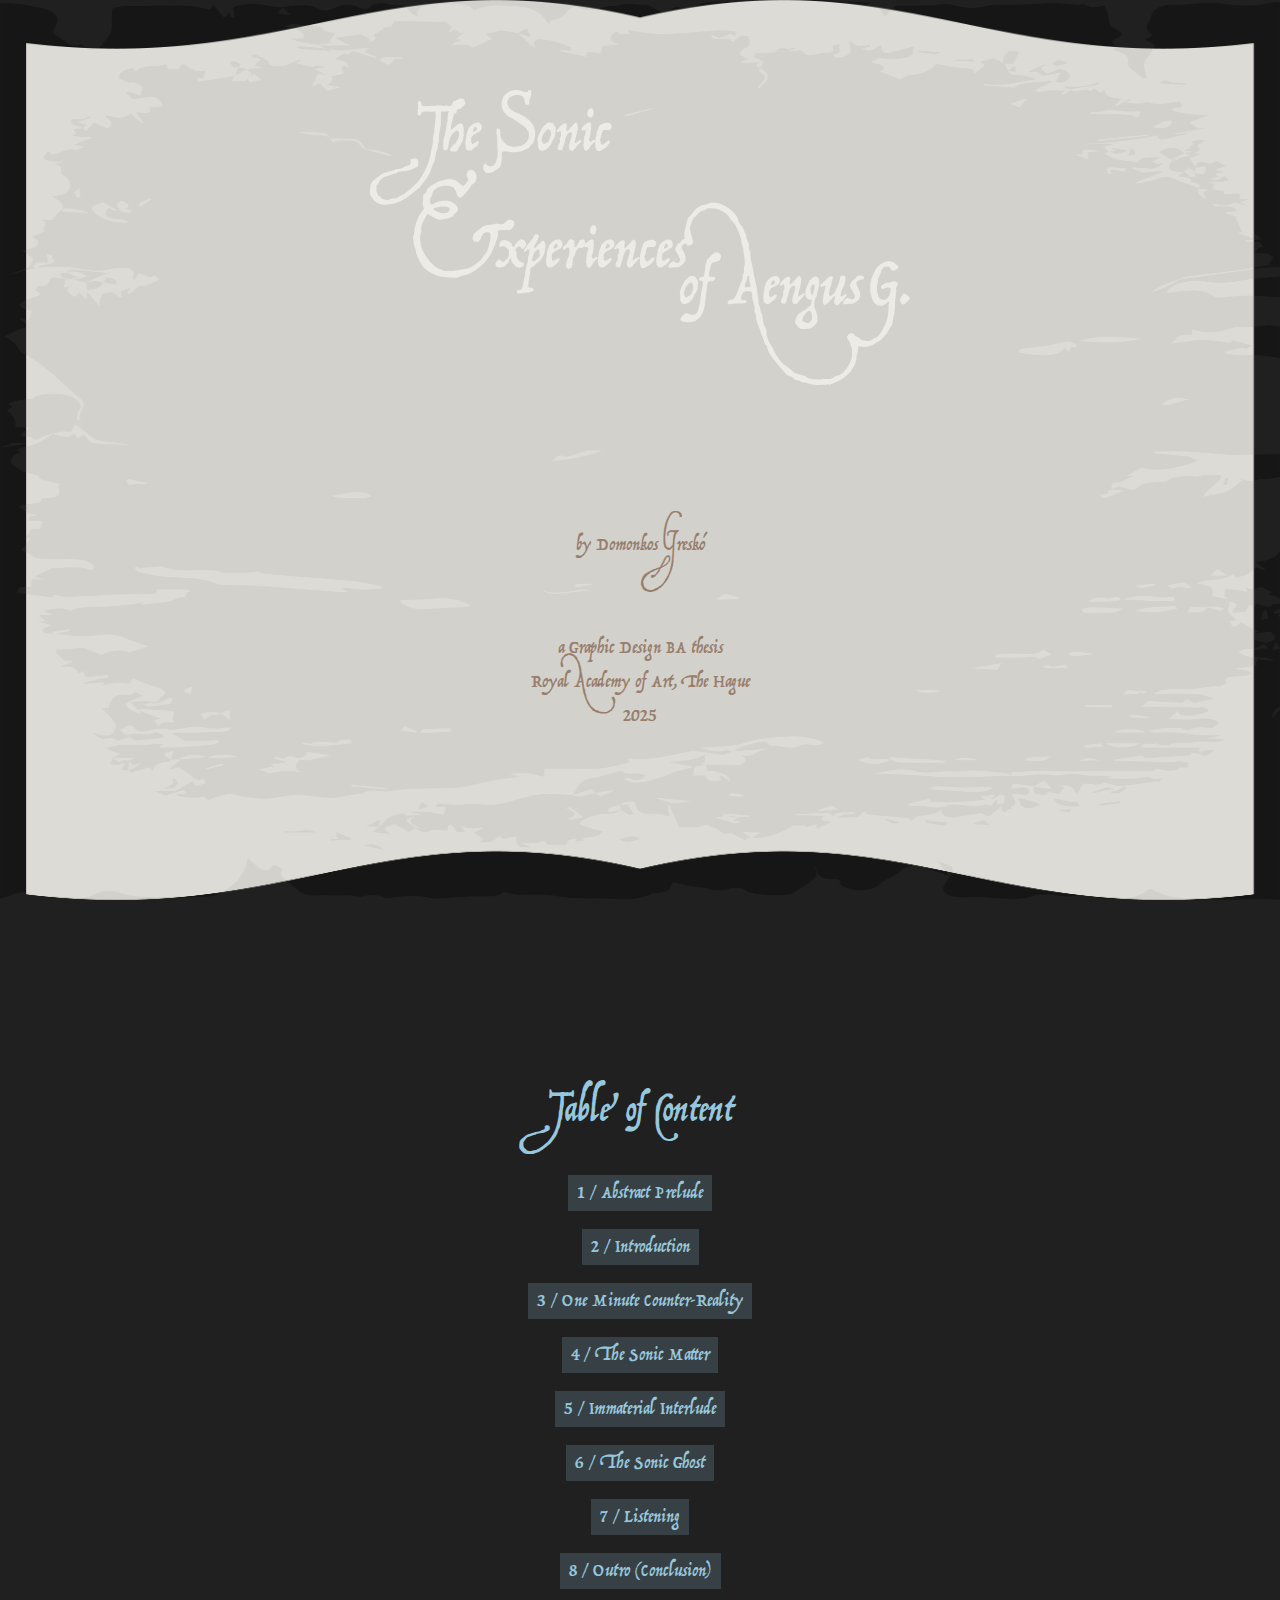
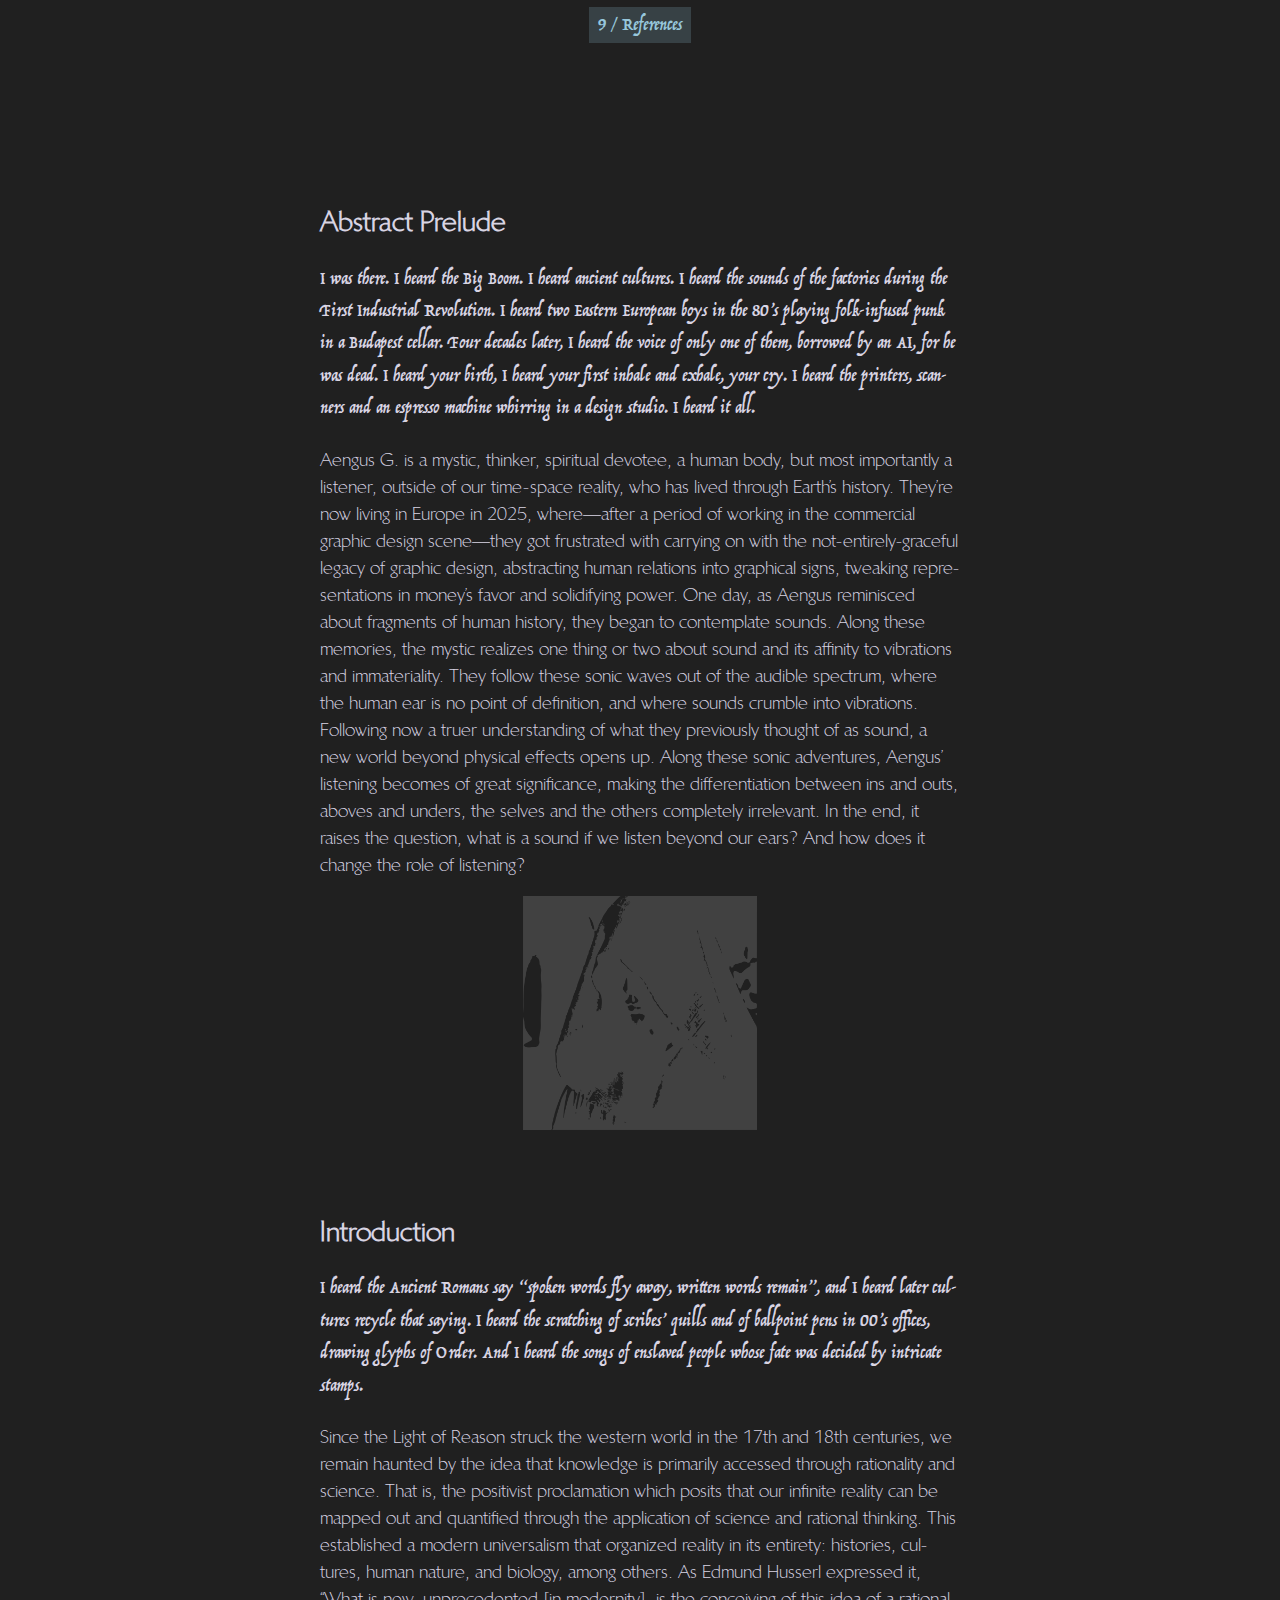
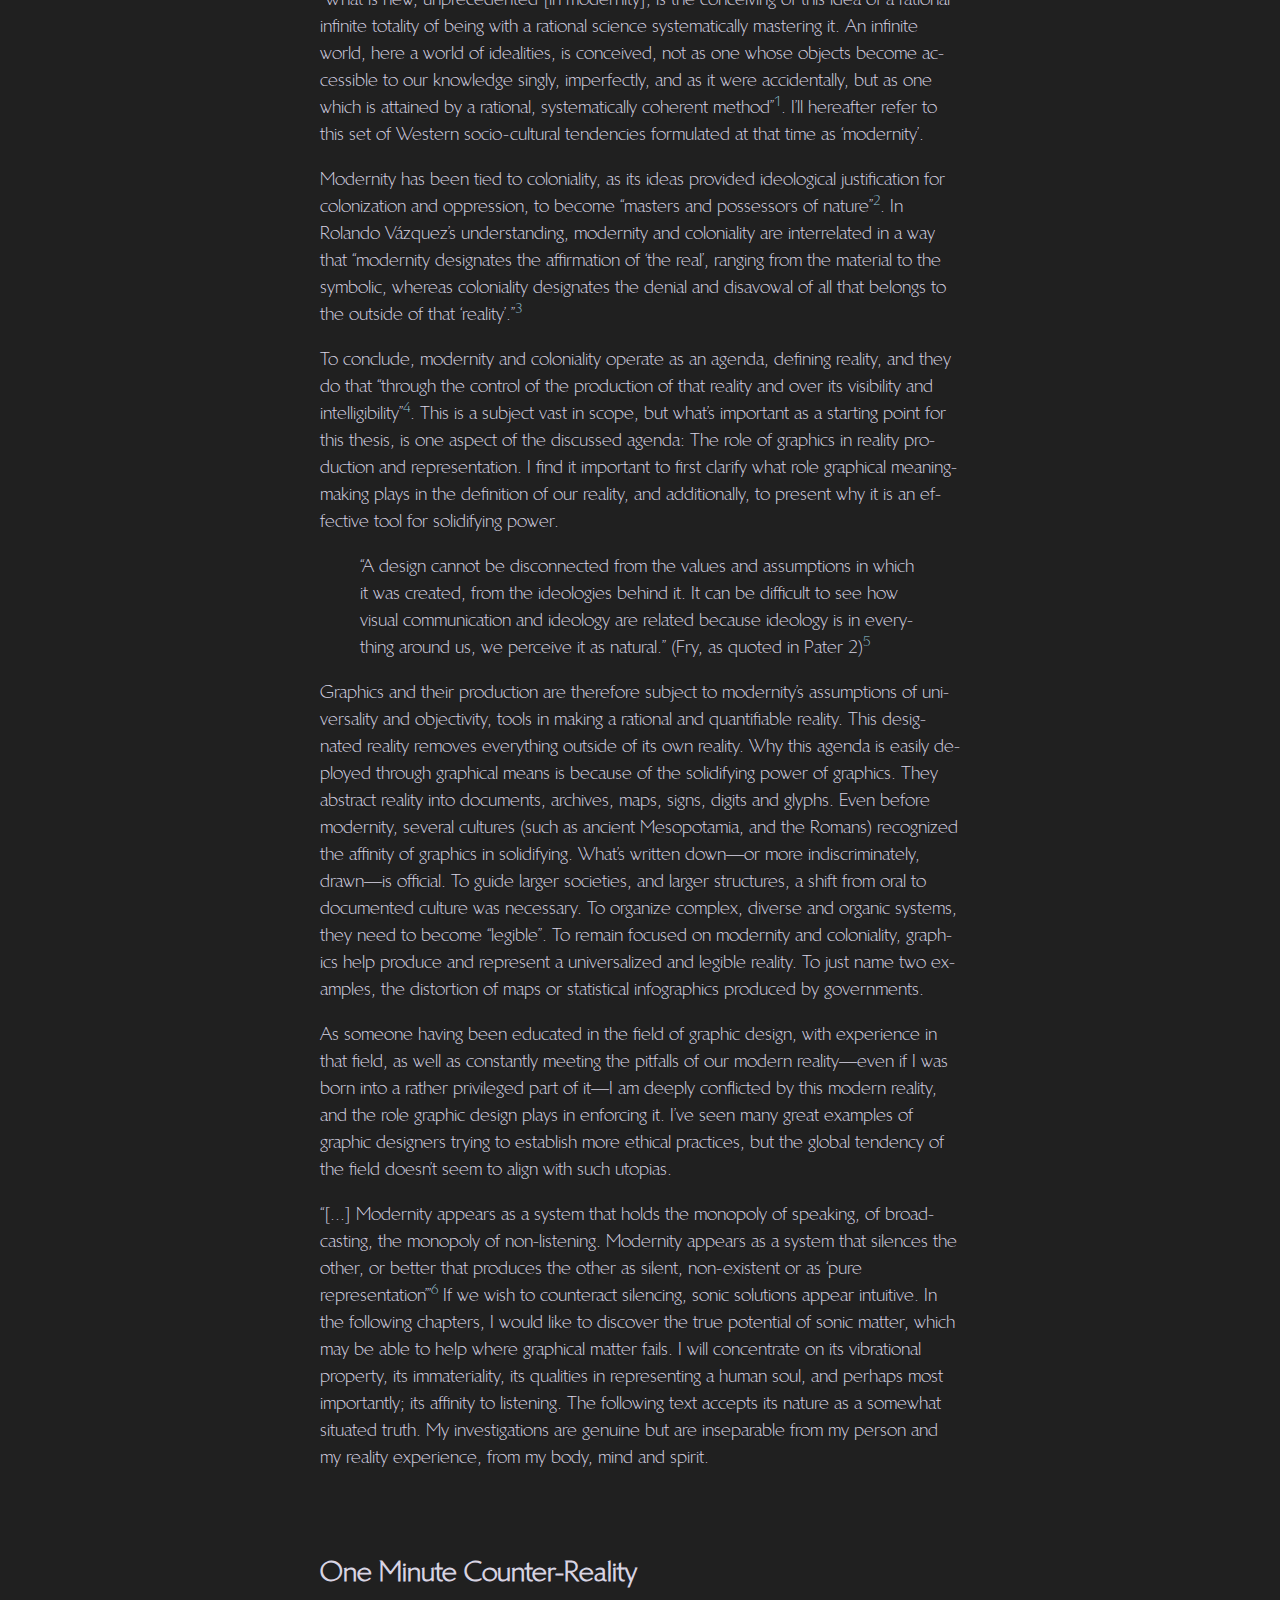
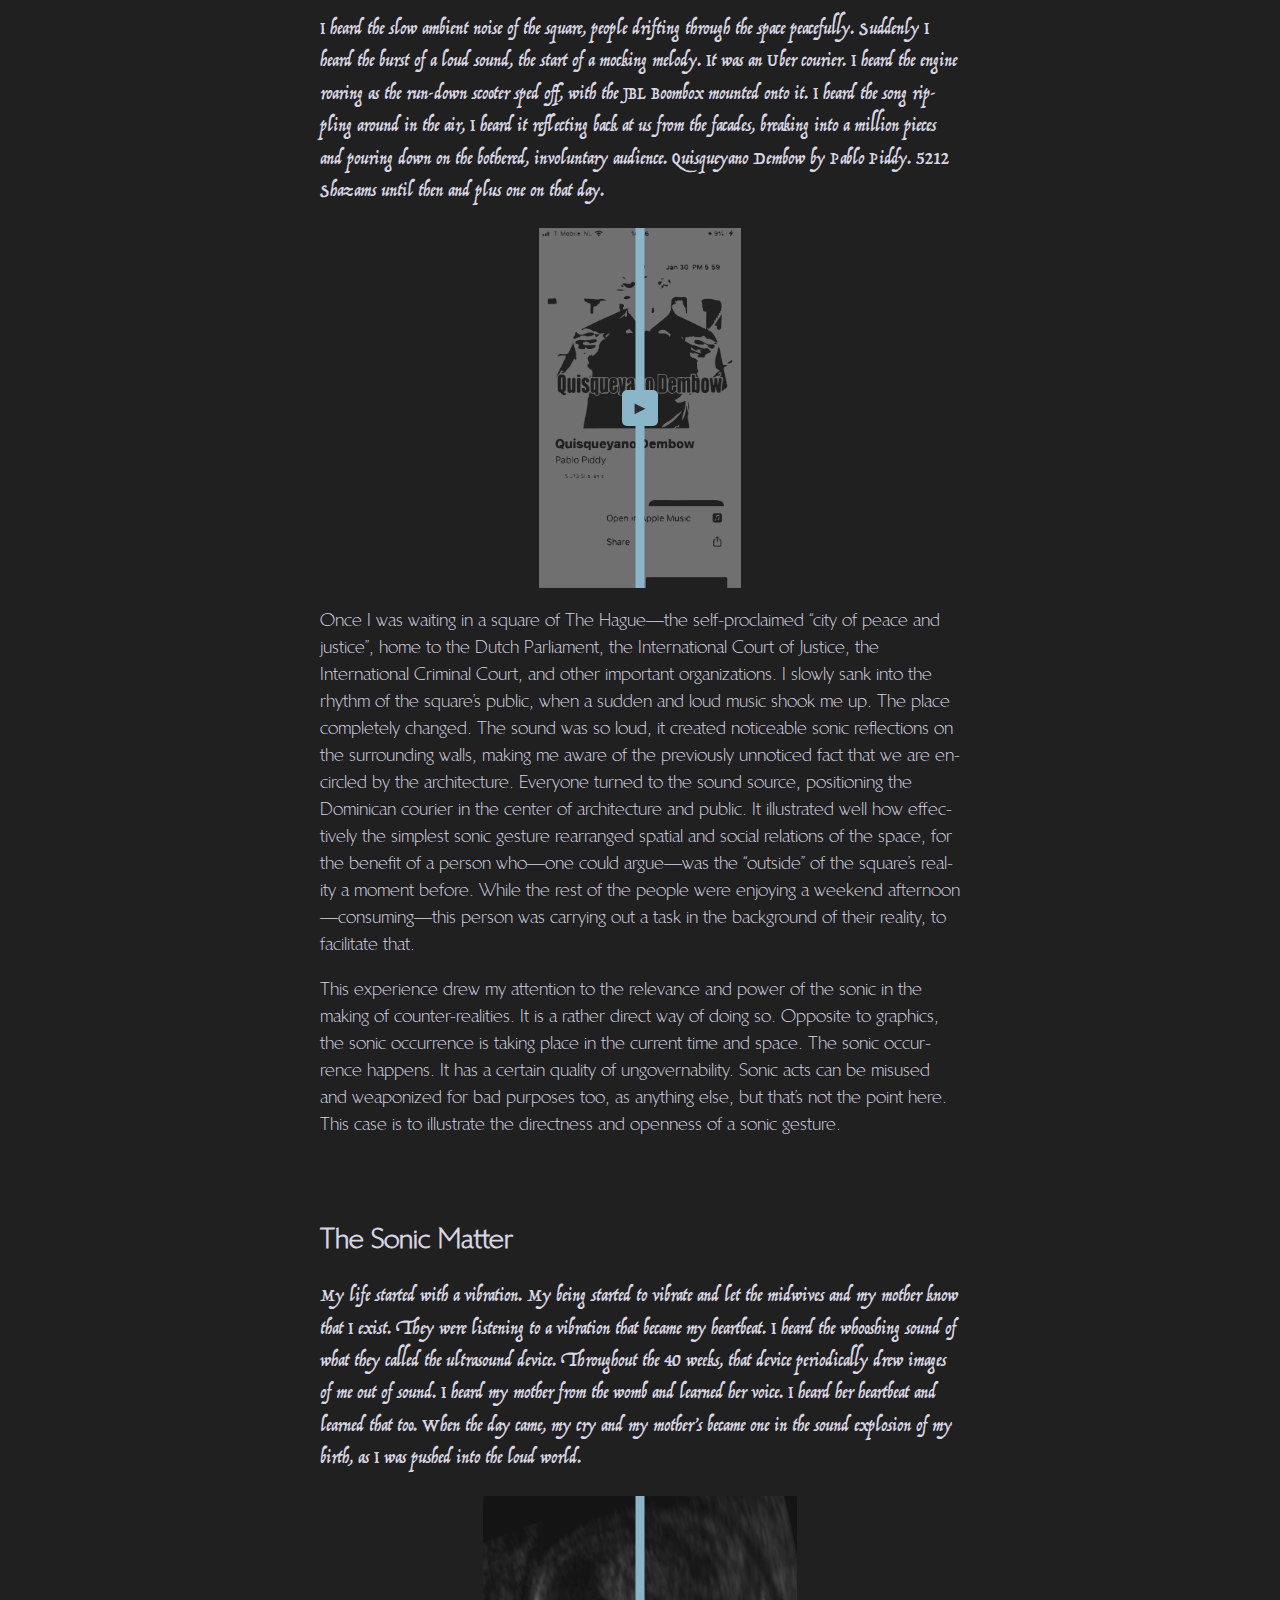
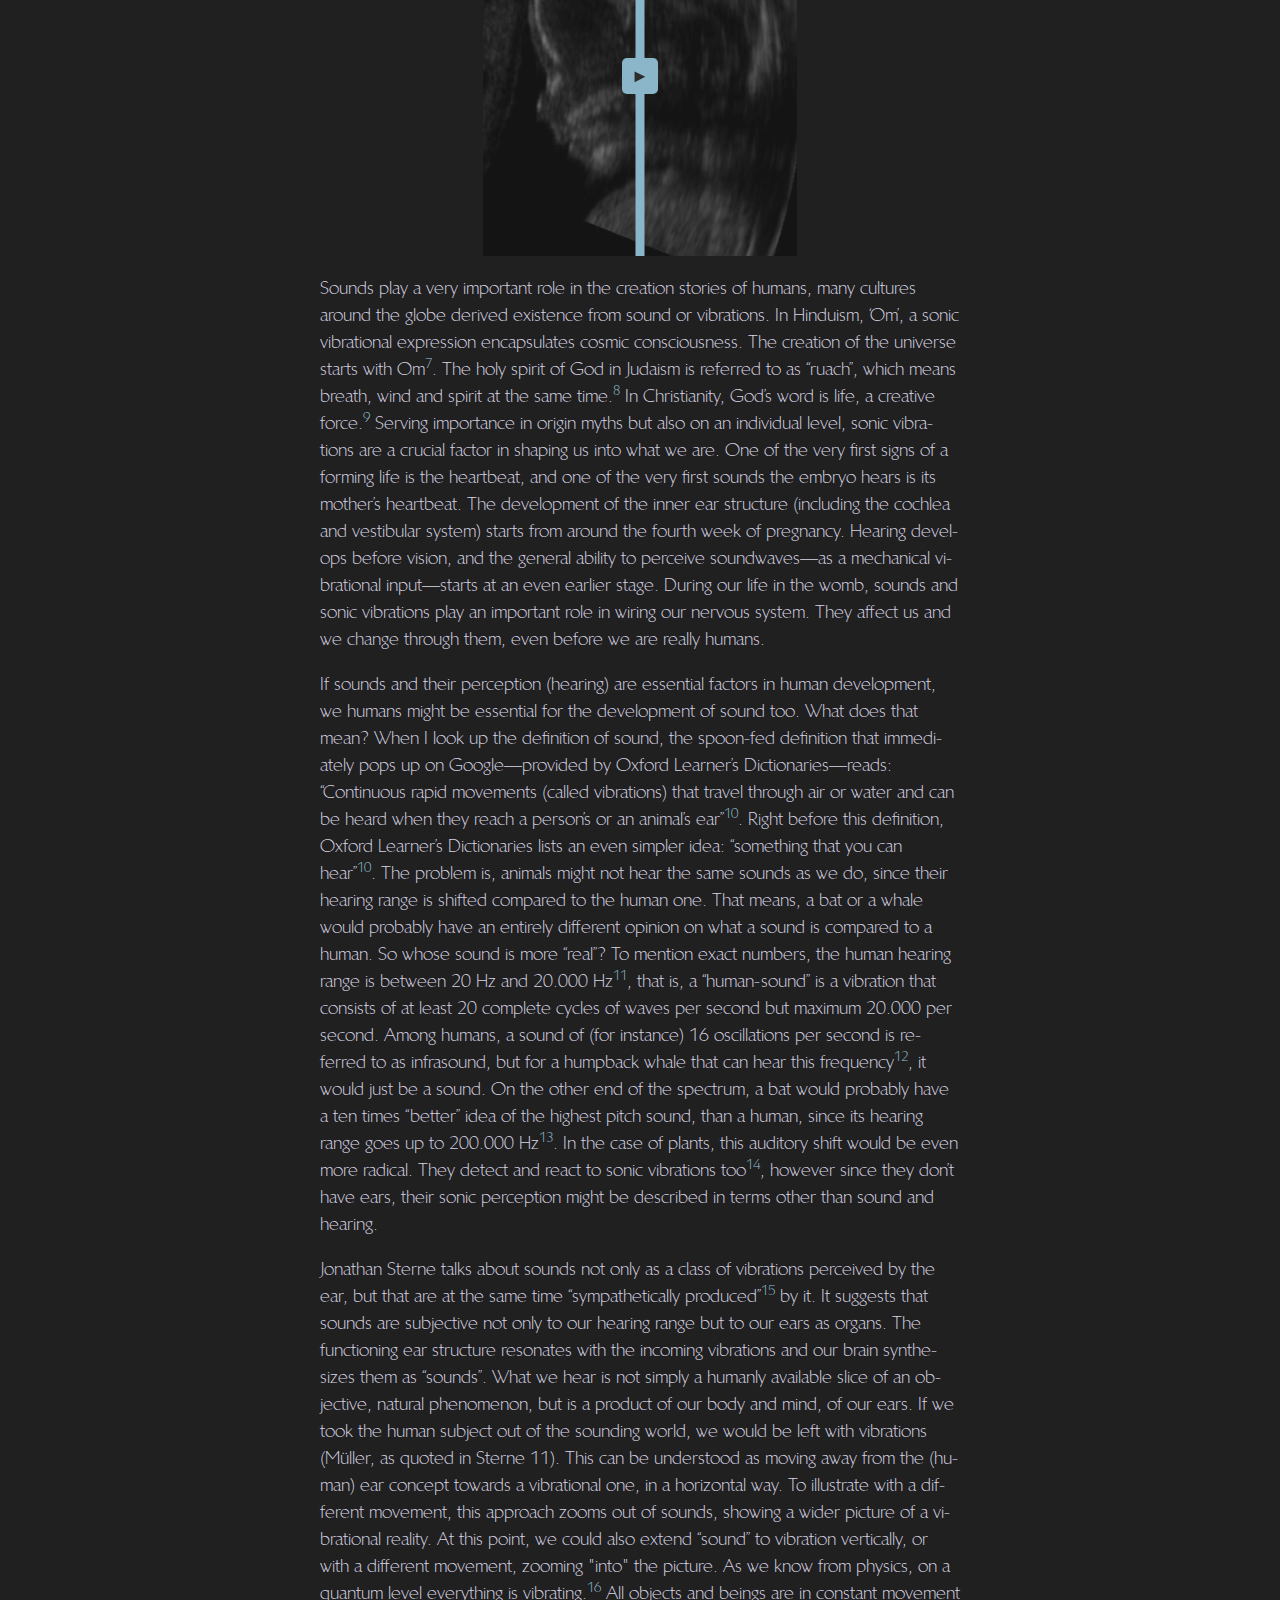
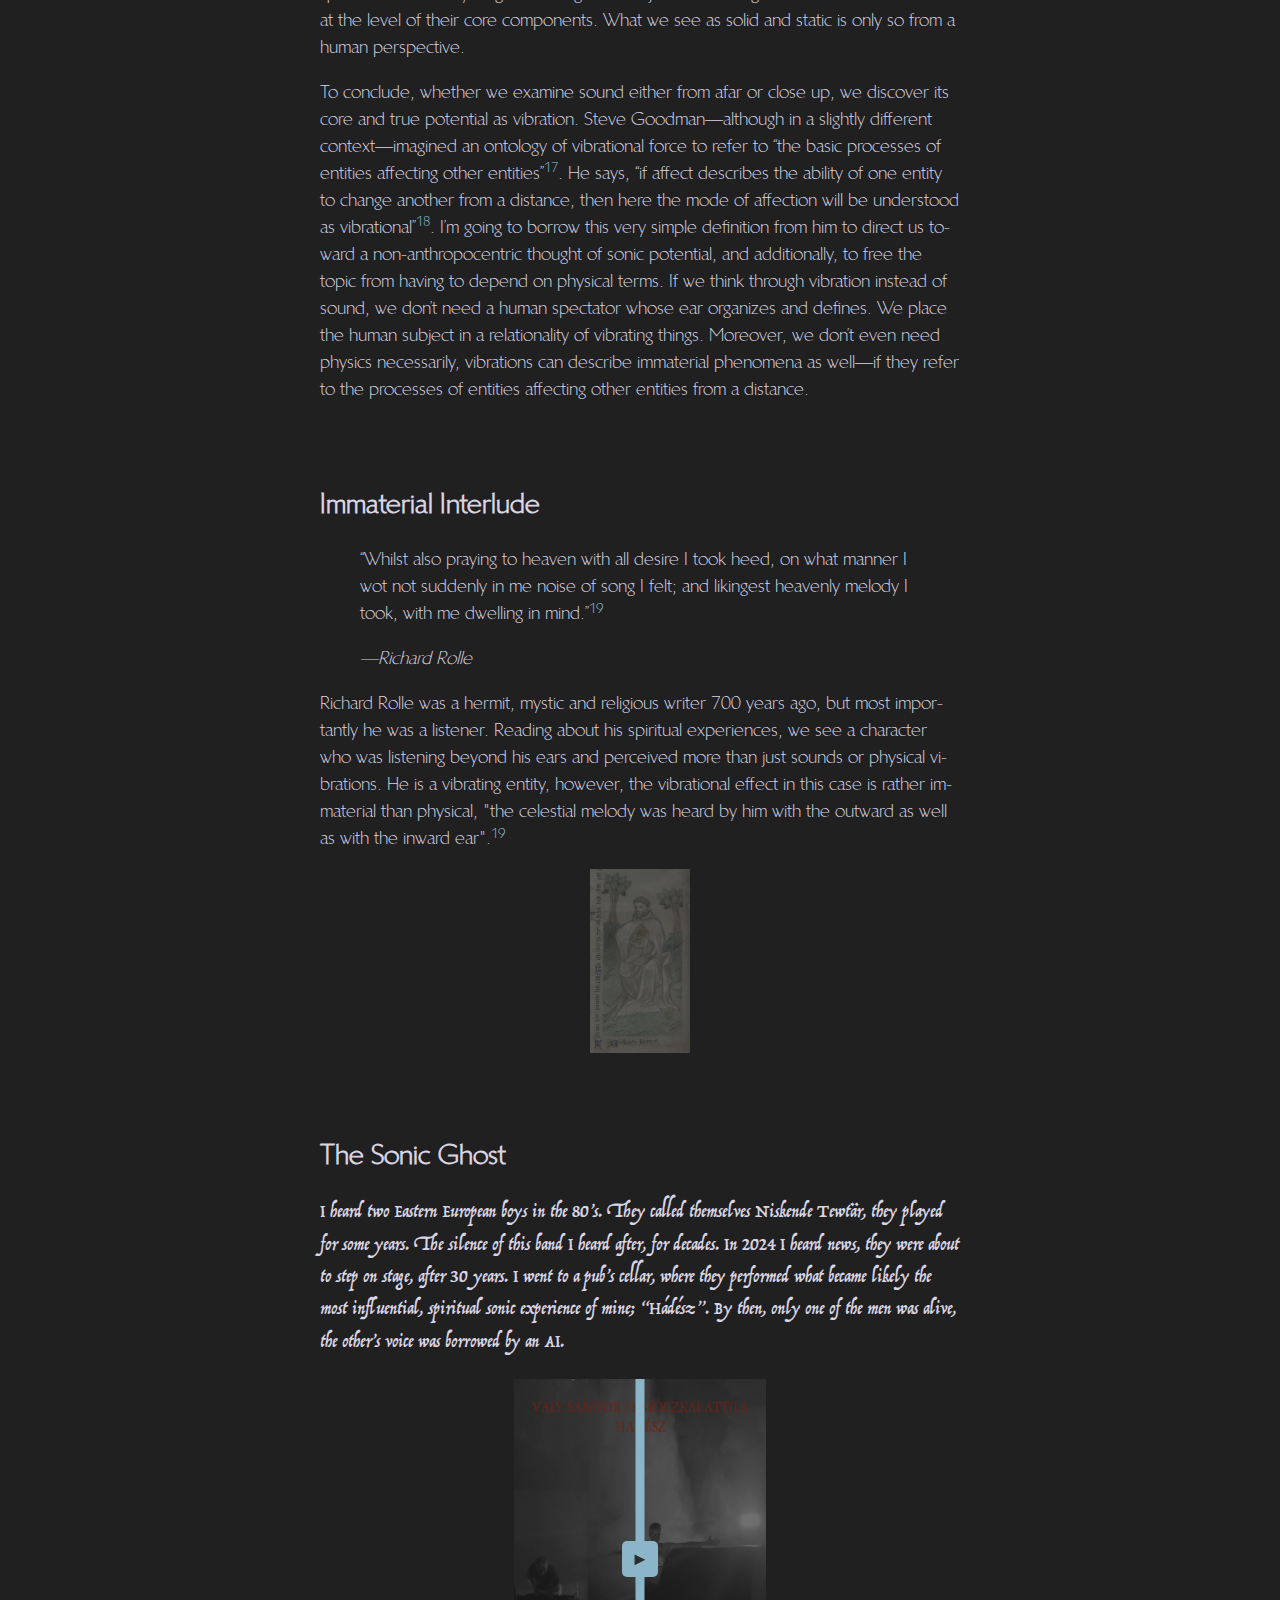
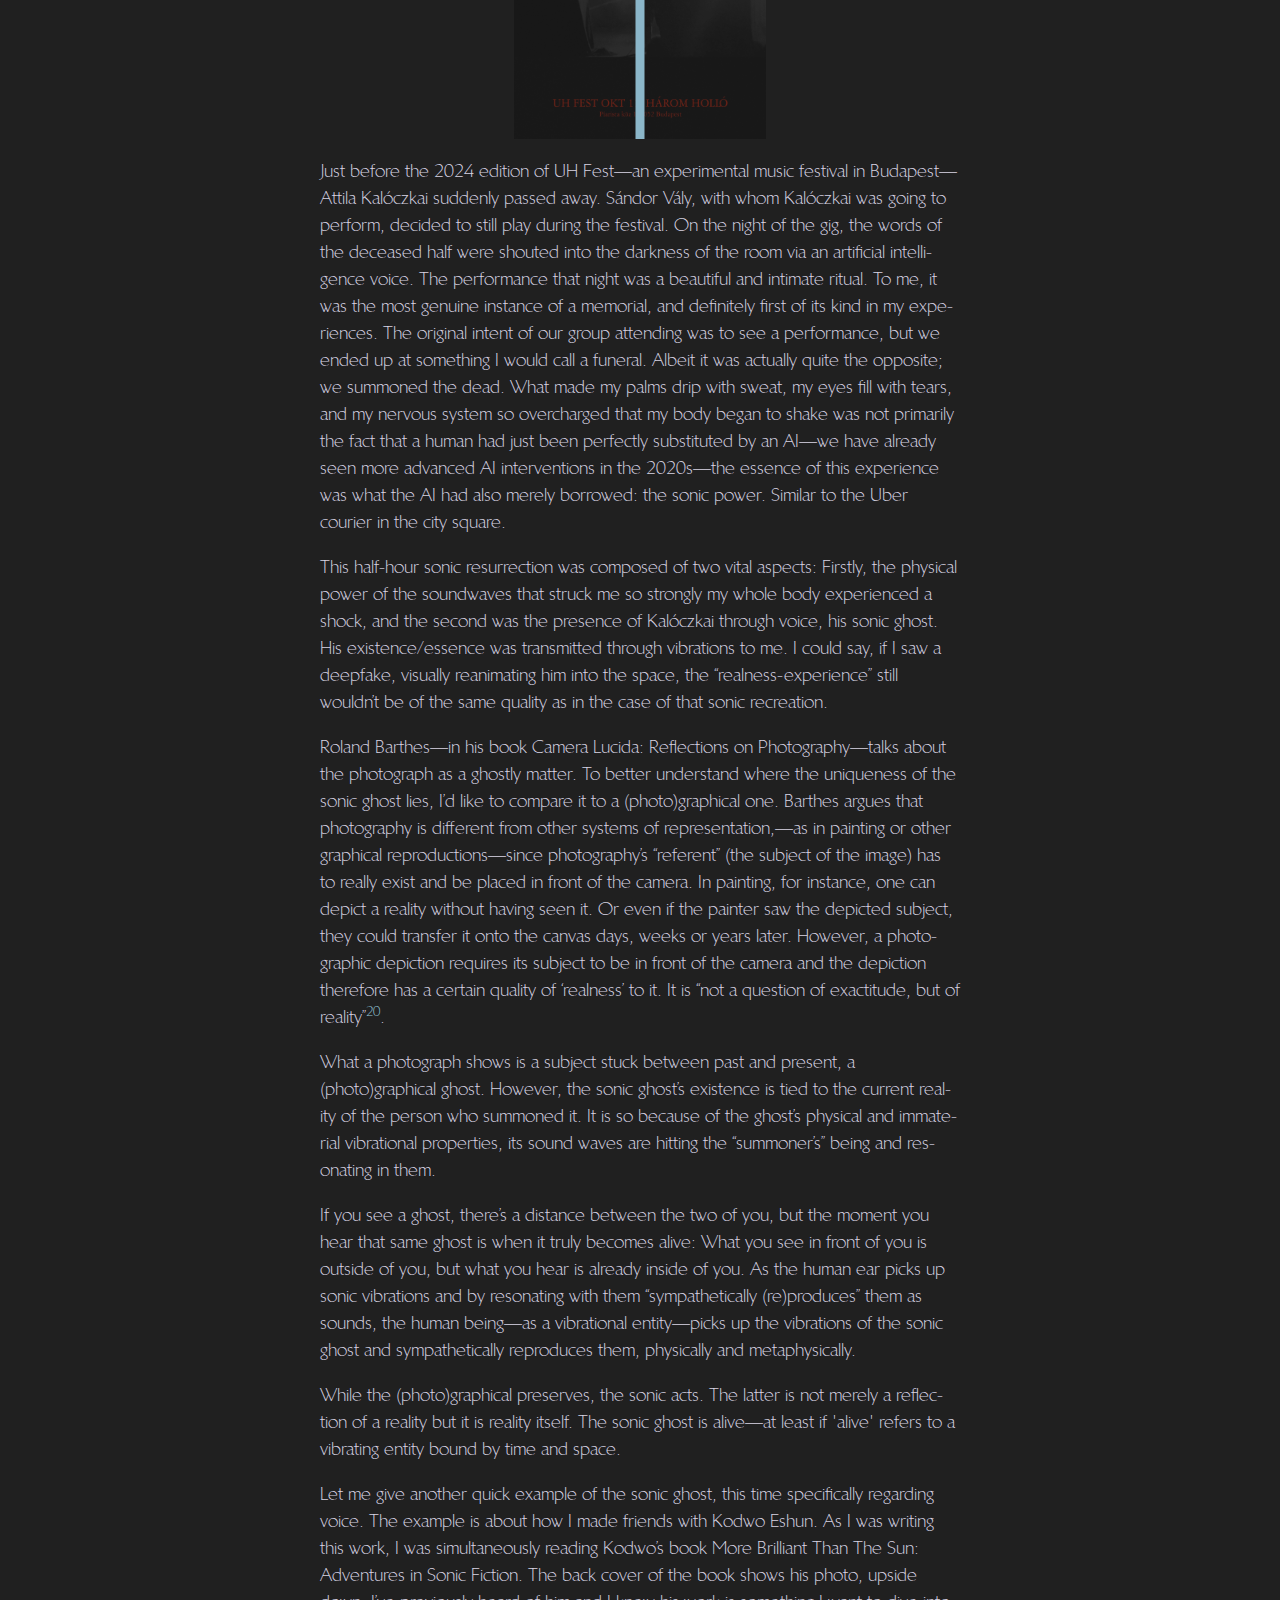
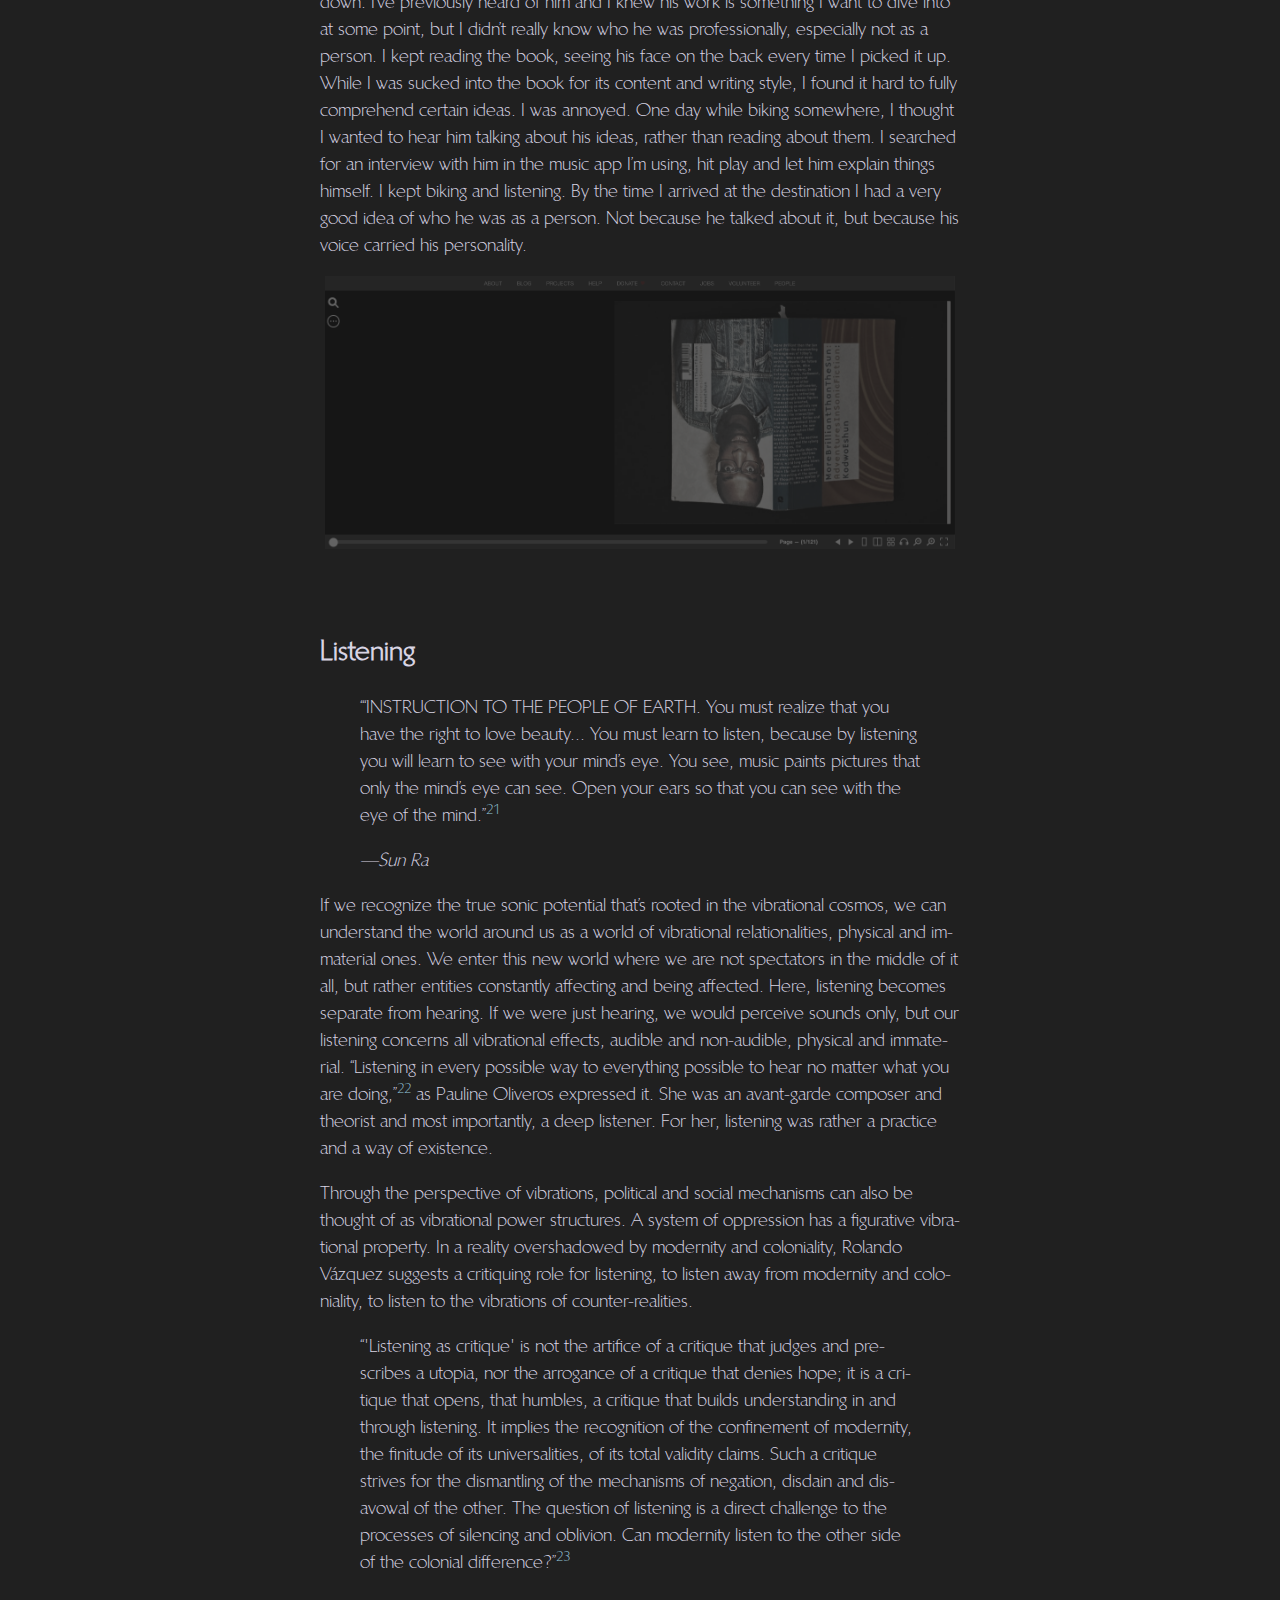
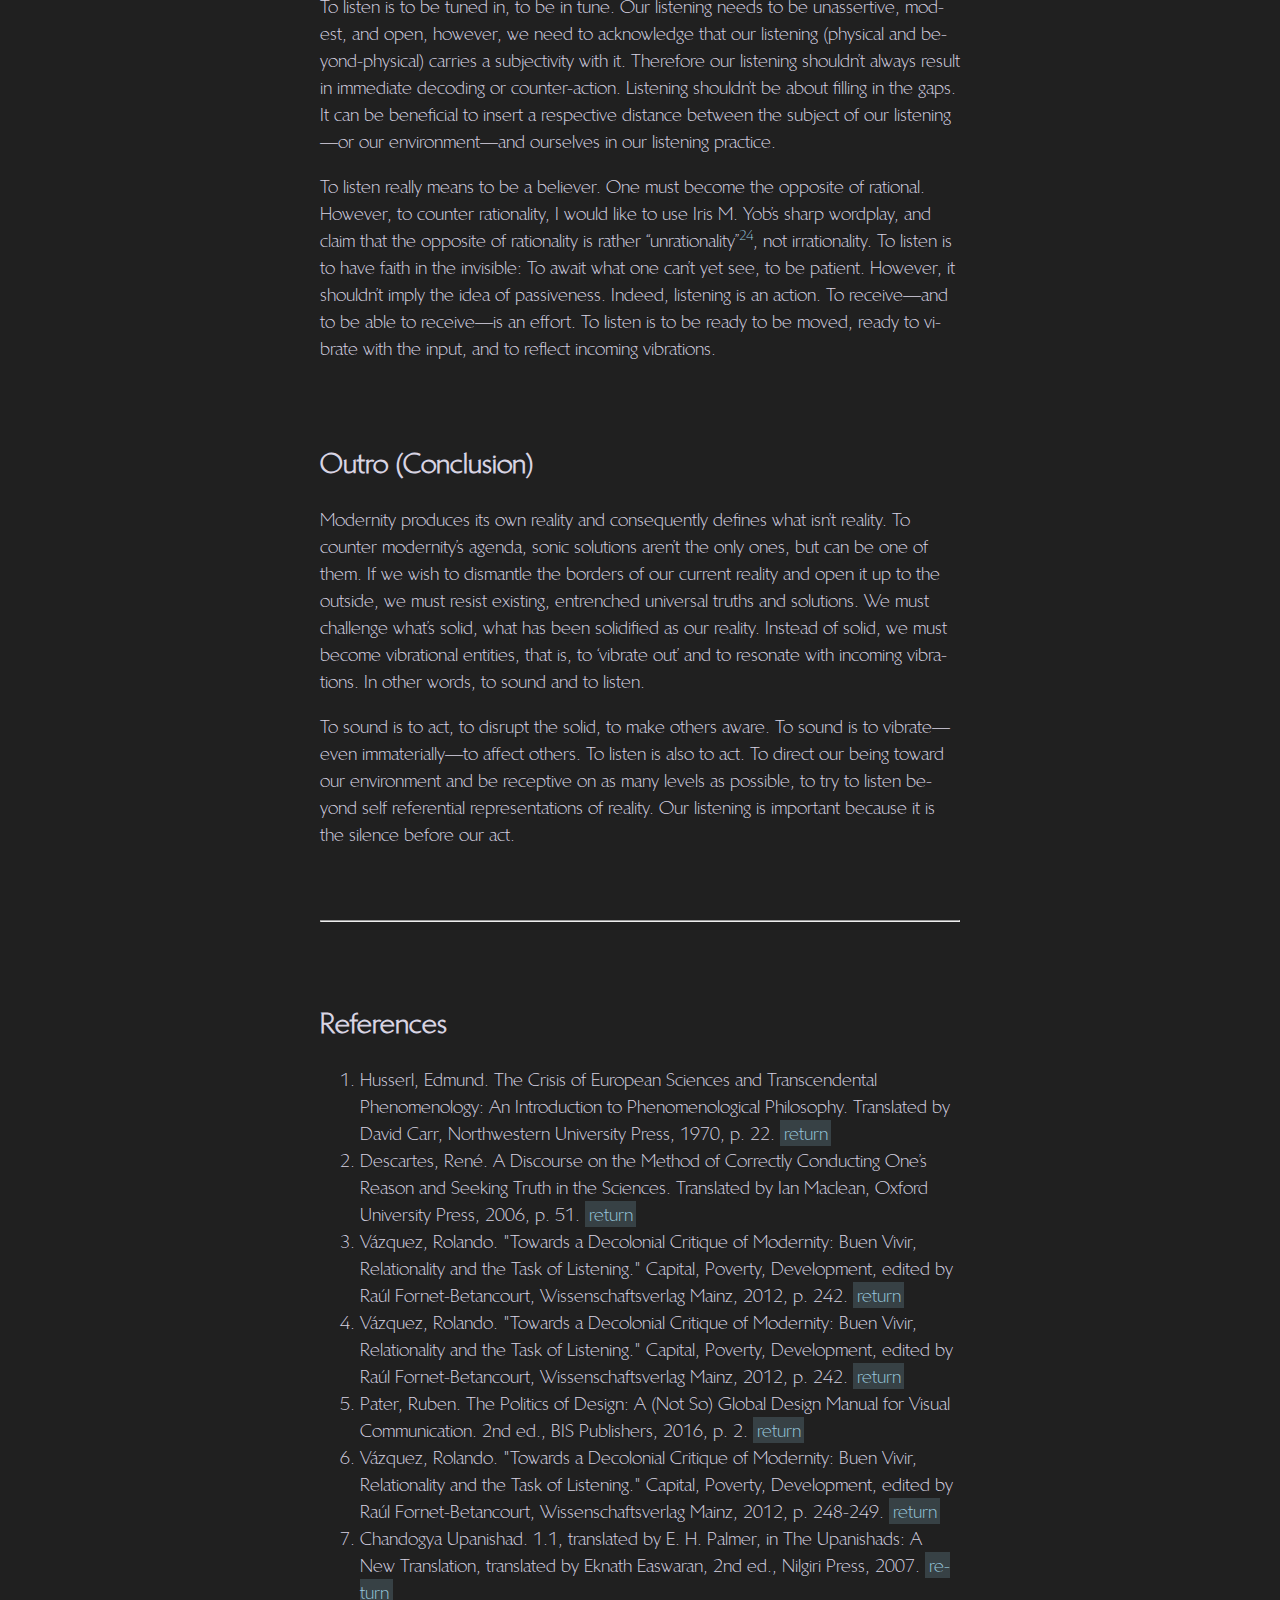
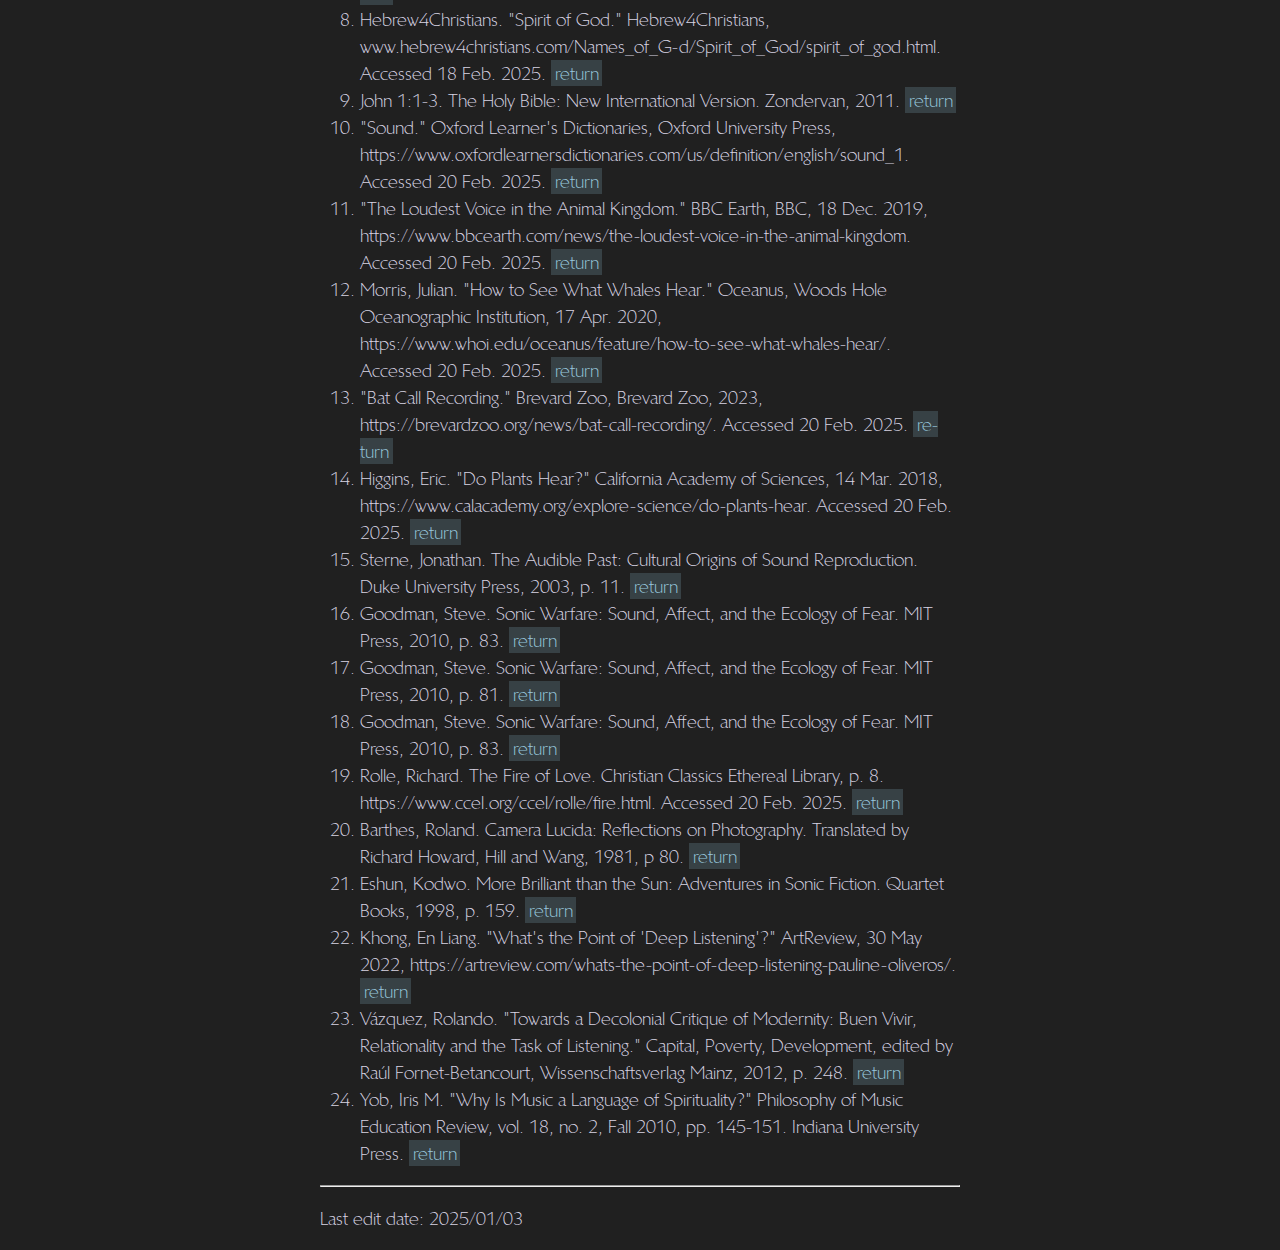
<file: index.html>
<!DOCTYPE html>

<html lang="en">

<head>

	<meta charset="utf-8">
	<meta name="viewport" content="width=device-width,initial-scale=1.0">
	<!-- <meta name="viewport" content="width=device-width, initial-scale=1, maximum-scale=1, user-scalable=no, minimal-ui"> -->


	<!-- meta tags, fill them with website meta infos -->
	<meta name="description" content="Description of your web page" />
	<meta name="keywords" content="Keyword 1, Keyword 2, Keyword 3, Keyword 4, Keyword 5 ..." />
	<meta name="author" content="Name of the author/owner of the webpage's content" />

	<!-- favicon, fill with a 512x512px .png image named 'favicon.png' -->
	<link rel="icon" href="assets/images/favicon/favicon.png" />

	<!-- website title, visible in the browser window and on link sharing -->
	<title>The Sonic Experiences of Aengus G.</title>

	<!-- links for extensions and dependencies -->

	<!-- css -->
	<!-- first link your CSS dependences, here is normalize, a CSS 'reset' for cross-browser appearence uniformity -->
	<link rel="stylesheet" href="assets/css/normalize.css">
	<!-- you stylesheet -->
	<link rel="stylesheet" href="assets/css/style.css?ver=1.0">

	<!-- js -->
	<!-- first link your javascript dependencies -->

	<!-- then your function scripts -->
	
	
</head>

<body>
	

	<!-- webpage content goes here -->
	

	<div class="page-wrapper">


		<header>

			<!-- <h1> <span class="custom-font alt-letters">The Sonic Experiences of Aengus G.</span></h1> -->
			<!-- <p>A <strong>thesis</strong> by <em>Domonkos Greskó</em></p> -->

			<!-- <div class="title-container">
				<img class="lettering" src="assets/images/lettering.svg" alt="Title">
			</div> -->

			<div>
				<img src="assets/images/lettering.svg" class="lettering">
			</div>

			<div class="info">
				<p>
				<span>
					by <span class="info-alternative-characters">D</span>omonkos <span class="info-alternative-characters">G</span>reskó<br>
					<br>
					<br>
					a Graphic Design BA thesis<br>
					Royal <span class="info-alternative-characters">A</span>cademy of Art, <span class="info-alternative-characters-2">T</span>he Hague<br>
					2025
				</span>
				</p>
			</div>

			
			<nav>
				<ul>
					<li><a class="custom-font-table-of-content-title"><span class="alternative-character-1">T</span>abl<span class="alternative-character-4">e</span> o<span class="alternative-character-3">f</span> <span class="alternative-character-2">C</span>ontent</a></li>
					<li><a href="#abstract-prelude" class="custom-font-table-of-content">1 / Abstract Prelude</a></li>
					<li><a href="#introduction" class="custom-font-table-of-content">2 / Introduction</a></li>
					<li><a href="#one-minute-counter-reality" class="custom-font-table-of-content">3 / One Minute Counter-Reality</a></li>
					<li><a href="#the-sonic-matter" class="custom-font-table-of-content">4 / The Sonic Matter</a></li>
					<li><a href="#immaterial-interlude" class="custom-font-table-of-content">5 / Immaterial Interlude</a></li>
					<li><a href="#the-sonic-ghost" class="custom-font-table-of-content">6 / The Sonic Ghost</a></li>
					<li><a href="#listening" class="custom-font-table-of-content">7 / Listening</a></li>
					<li><a href="#outro-conclusion" class="custom-font-table-of-content">8 / Outro (Conclusion)</a></li>
					<li><a href="#references" class="custom-font-table-of-content">9 / References</a></li>
				</ul>
			</nav>

		</header>

		<!-- <div class="mask-container">
			<svg id="reteg" xmlns="http://www.w3.org/2000/svg" viewBox="0 0 917.6 929.42" preserveAspectRatio="none"><defs><style>.cls-1{fill:none;}</style></defs><path class="mask" d="m458.8,874.47c160.59-90.36,263.35,107.29,458.8,41.11V65.22c-195.45,66.17-298.21-131.48-458.8-41.11C298.21-66.26,195.45,131.39,0,65.22v850.37c195.45,66.17,298.21-131.48,458.8-41.11Z"/>
			</svg>
		</div> -->

		<main>


			<div class="png-mask"></div>


			<section>
				<h2 id="abstract-prelude">Abstract Prelude</h2>
				<p>
					<span class="custom-font">I was there. I heard the Big Boom. I heard ancient cultures. I heard the sounds of the factories during the First Industrial Revolution. I heard two Eastern European boys in the 80’s playing folk-infused punk in a Budapest cellar. Four decades later, I heard the voice of only one of them, borrowed by an AI, for he was dead. I heard your birth, I heard your first inhale and exhale, your cry. I heard the printers, scanners and an espresso machine whirring in a design studio. I heard it all.
					</span>

					Aengus G. is a mystic, thinker, spiritual devotee, a human body, but most importantly a listener, outside of our time-space reality, who has lived through Earth’s history. They’re now living in Europe in 2025, where—after a period of working in the commercial graphic design scene—they got frustrated with carrying on with the not-entirely-graceful legacy of graphic design, abstracting human relations into graphical signs, tweaking representations in money’s favor and solidifying power. One day, as Aengus reminisced about fragments of human history, they began to contemplate sounds. Along these memories, the mystic realizes one thing or two about sound and its affinity to vibrations and immateriality. They follow these sonic waves out of the audible spectrum, where the human ear is no point of definition, and where sounds crumble into vibrations. Following now a truer understanding of what they previously thought of as sound, a new world beyond physical effects opens up. Along these sonic adventures, Aengus’ listening becomes of great significance, making the differentiation between ins and outs, aboves and unders, the selves and the others completely irrelevant. In the end, it raises the question, what is a sound if we listen beyond our ears? And how does it change the role of listening?
				</p>

				<div>
					<img src="assets/images/aengus_white.png" alt="Image of Aengus G." class="aengus-img">
				</div>

			</section>

			<section>
				<h2 id="introduction">Introduction</h2>
				<p>
					<span class="custom-font">I heard the Ancient Romans say “spoken words fly away, written words remain”, and I heard later cultures recycle that saying. I heard the scratching of scribes’ quills and of ballpoint pens in 00’s offices, drawing glyphs of Order. And I heard the songs of enslaved people whose fate was decided by intricate stamps.</span>
					Since the Light of Reason struck the western world in the 17th and 18th centuries, we remain haunted by the idea that knowledge is primarily accessed through rationality and science. That is, the positivist proclamation which posits that our infinite reality can be mapped out and quantified through the application of science and rational thinking. This established a modern universalism that organized reality in its entirety: histories, cultures, human nature, and biology, among others. As Edmund Husserl expressed it, “What is new, unprecedented [in modernity], is the conceiving of this idea of a rational infinite totality of being with a rational science systematically mastering it. An infinite world, here a world of idealities, is conceived, not as one whose objects become accessible to our knowledge singly, imperfectly, and as it were accidentally, but as one which is attained by a rational, systematically coherent method”<sup class="footnote"><a id="fnref-1" href="#fn-1">1</a></sup>. I’ll hereafter refer to this set of Western socio-cultural tendencies formulated at that time as ‘modernity’.
				</p>	
				<p>
					Modernity has been tied to coloniality, as its ideas provided ideological justification for colonization and oppression, to become “masters and possessors of nature”<sup class="footnote"><a id="fnref-2" href="#fn-2">2</a></sup>. In Rolando Vázquez’s understanding, modernity and coloniality are interrelated in a way that “modernity designates the affirmation of ‘the real’, ranging from the material to the symbolic, whereas coloniality designates the denial and disavowal of all that belongs to the outside of that ‘reality’.”<sup class="footnote"><a id="fnref-3" href="#fn-3">3</a></sup>
				</p>
				<p>
					To conclude, modernity and coloniality operate as an agenda, defining reality, and they do that “through the control of the production of that reality and over its visibility and intelligibility”<sup class="footnote"><a id="fnref-4" href="#fn-4">4</a></sup>. This is a subject vast in scope, but what’s important as a starting point for this thesis, is one aspect of the discussed agenda: The role of graphics in reality production and representation. I find it important to first clarify what role graphical meaning-making plays in the definition of our reality, and additionally, to present why it is an effective tool for solidifying power. 
				</p>
				<p>
					<blockquote>
					“A design cannot be disconnected from the values and assumptions in which it was created, from the ideologies behind it. It can be difficult to see how visual communication
					and ideology are related because ideology is in everything around us, we perceive it as natural.” (Fry, as quoted in Pater 2)<sup class="footnote"><a id="fnref-5" href="#fn-5">5</a></sup>
					</blockquote>
				</p>
				<p>
					Graphics and their production are therefore subject to modernity’s assumptions of universality and objectivity, tools in making a rational and quantifiable reality. This designated reality removes everything outside of its own reality. Why this agenda is easily deployed through graphical means is because of the solidifying power of graphics. They abstract reality into documents, archives, maps, signs, digits and glyphs. Even before modernity, several cultures (such as ancient Mesopotamia, and the Romans) recognized the affinity of graphics in solidifying. What’s written down—or more indiscriminately, drawn—is official. To guide larger societies, and larger structures, a shift from oral to documented culture was necessary. To organize complex, diverse and organic systems, they need to become “legible”. To remain focused on modernity and coloniality, graphics help produce and represent a universalized and legible reality. To just name two examples, the distortion of maps or statistical infographics produced by governments. 
				</p>
				<p>
					As someone having been educated in the field of graphic design, with experience in that field, as well as constantly meeting the pitfalls of our modern reality—even if I was
					born into a rather privileged part of it—I am deeply conflicted by this modern reality, and
					the role graphic design plays in enforcing it. I’ve seen many great examples of graphic
					designers trying to establish more ethical practices, but the global tendency of the field doesn’t seem to align with such utopias.
				</p>
				<p>
					“[...] Modernity appears as a system that holds the monopoly of speaking, of broadcasting, the monopoly of non-listening. Modernity appears as a system that silences the other, or better that produces the other as silent, non-existent or as ‘pure representation’”<sup class="footnote"><a id="fnref-6" href="#fn-6">6</a></sup> If we wish to counteract silencing, sonic solutions appear intuitive.
					In the following chapters, I would like to discover the true potential of sonic matter, which may be able to help where graphical matter fails. I will concentrate on its vibrational property, its immateriality, its qualities in representing a human soul, and perhaps most importantly; its affinity to listening. The following text accepts its nature as a somewhat situated truth. My investigations are genuine but are inseparable from my person and my reality experience, from my body, mind and spirit.
				</p>

			</section>
			
			<section>

				<h2 id="one-minute-counter-reality">One Minute Counter-Reality</h2>

				
					<span class="custom-font">I heard the slow ambient noise of the square, people drifting through the space peacefully. Suddenly I
					heard the burst of a loud sound, the start of a mocking melody. It was an Uber courier. I heard the engine roaring as the run-down scooter sped off, with the JBL Boombox mounted onto it. I heard the song rippling around in the air, I heard it reflecting back at us from the facades, breaking into a million pieces and pouring down on the bothered, involuntary audience. Quisqueyano Dembow by Pablo Piddy. 5212 Shazams until then and plus one on that day.
					</span>

					<div class="rectangle" id="audio-container">

						<img src="assets/images/pablo_white.png" alt="Background Image" class="background-img">
	
						<div class="button-wrapper">
							<button class="play-button" id="playPauseBtn">
								
								&#9658;
							
							</button>
						</div>
						<div class="progress-bar">
							<div class="progress" id="progress"></div>
						</div>
						<audio id="audio1">
							<source src="assets/audio/pablo.mp3" type="audio/mpeg">
						
						</audio>
					</div>

				<p>
					<span>Once I was waiting in a square of The Hague—the self-proclaimed “city of peace and justice”, home to the Dutch Parliament, the International Court of Justice, the International Criminal Court, and other important organizations. I slowly sank into the rhythm of the square’s public, when a sudden and loud music shook me up. The place completely changed. The sound was so loud, it created noticeable sonic reflections on the surrounding walls, making me aware of the previously unnoticed fact that we are encircled by the architecture. Everyone turned to the sound source, positioning the Dominican courier in the center of architecture and public. It illustrated well how effectively the simplest sonic gesture rearranged spatial and social relations of the space, for the benefit of a person who—one could argue—was the “outside” of the square’s reality a moment before. While the rest of the people were enjoying a weekend afternoon—consuming—this person was carrying out a task in the background of their reality, to facilitate that. 
				</p>
				<p>
					This experience drew my attention to the relevance and power of the sonic in the making of counter-realities. It is a rather direct way of doing so. Opposite to graphics, the sonic
					occurrence is taking place in the current time and space. The sonic occurrence happens.
					It has a certain quality of ungovernability. Sonic acts can be misused and weaponized for
					bad purposes too, as anything else, but that’s not the point here. This case is to illustrate the directness and openness of a sonic gesture.
					</span>
				</p>
				

			</section>

			<!-- <section>
			<div class="rectangle" id="audio-container">
				<div class="button-wrapper">
					<button class="play-button" id="playPauseBtn">
						<svg id="play-svg" xmlns="http://www.w3.org/2000/svg" viewBox="0 0 156.25 124.88"><path d="m155.58,64.95c-.18-.24-.31-.55-.31-.8,0-.49.06-.8.18-.98.06-.12.12-.31.12-.55s-.12-.8-.49-1.59c-.37-.73-.98-1.96-1.83-3.49-.49-1.04-1.1-1.9-1.9-2.51-.8-.67-1.71-1.22-2.87-1.77h-.31c-.67,0-1.16-.37-1.35-1.16-1.16,0-2.14-.31-2.94-.98-.79-.61-1.71-.98-2.87-.98h-2.69c-1.1,0-1.9-.06-2.39-.18-.43-.12-1.22-.43-2.32-.98,1.1,0,.98-.18-.37-.55-1.35-.43-2.45-.61-3.36-.61-.49-.24-.8-.49-1.04-.8-.18-.24-.55-.37-.98-.37h-1.04c-1.77-.49-3.85-1.04-6.05-1.53-2.26-.55-4.53-1.47-6.79-2.75-2.94-.49-5.69-1.35-8.32-2.51-2.57-1.16-5.81-3.18-9.6-6.05-1.35-.24-2.75-.61-4.1-1.16-1.1-.49-2.32-.92-3.55-1.16-1.22-.24-2.2-.49-2.87-.8v.8l-6.42-3.12c-.43,0-1.35-.37-2.69-1.16-1.35-.73-2.81-1.77-4.4-3.12-1.83-1.04-3.85-2.45-6.12-4.28-2.45-1.28-4.83-2.2-7.09-2.69-2.26-.55-4.28-1.04-6.05-1.53-2.94-1.35-5.57-2.2-7.83-2.75-2.2-.55-4.04-1.04-5.38-1.59-3.36,0-5.87.73-7.46,2.2q-.06.06-.12.12c.06-.24.12-.49.18-.73-1.28-2.2-3.18-4.16-5.5-5.75-2.39-1.53-4.77-2.81-7.28-3.67-2.51-.92-4.89-1.59-7.09-2.08-2.2-.43-3.73-.67-4.53-.67C5.14.24,3.31,0,2.27,0H.31C-.24,4.28-.06,7.71.86,10.15c.98,2.51,2.2,4.95,3.73,7.46-2.08,3.36-2.39,6.48-.98,9.3,1.47,2.81,2.2,5.38,2.2,7.58l1.16,18.96c1.04,4.28,1.28,8.38.61,12.17-.67,3.85-.18,7.03,1.35,9.48,0,6.54,1.16,13.58,3.36,21.16s4.4,14.98,6.48,22.14c.8,1.16,2.14,2.14,3.97,2.87,1.83.8,3.67,1.41,5.5,1.9,1.83.43,3.55.8,5.08,1.04,1.59.18,2.63.43,3.18.67l.8-3.73c.24-.98.49-1.96.67-2.94.43-.06.92-.24,1.41-.37,3.49-1.04,6.73-2.39,9.66-3.91l5.38-2.32c0,.8.67.37,2.02-1.16,1.41-1.04,3.55-2.2,6.48-3.49,2.94-1.35,5.75-2.2,8.44-2.75.43-.55.98-1.04,1.65-1.53.49-.55,1.1-.98,1.9-1.41.8-.37,1.53-.8,2.2-1.35.67,0,1.04-.37,1.04-1.16h.98c1.83-.49,3.79-1.35,5.93-2.51,2.14-1.16,3.85-2.51,5.26-4.1,7.89-3.12,15.23-5.93,21.95-8.56,5.87-2.08,11.37-4.04,16.57-5.81,5.2-1.83,8.68-2.75,10.52-2.75h6.42c2.45,0,4.83-.37,7.09-1.16s3.36-3.36,3.36-7.77c0-.24-.18-.67-.67-1.16Zm-56.45.8c-.92.24-1.77.37-2.57.37h-1.53c-.67,1.04-1.71,1.83-3.06,2.32-1.35.55-2.69,1.04-4.04,1.53-1.59.55-3.3,1.1-5.08,1.59-1.35.8-3.73,2.2-7.09,4.28-3.42,2.08-7.03,4.22-10.82,6.42-3.85,2.2-7.58,4.1-11.19,5.63-3.61,1.53-6.18,2.32-7.77,2.32-.92,0-3.24.55-7.09,1.59-.43.12-.86.24-1.22.37-.12-1.16-.31-2.45-.61-3.67-.37-1.9-.73-3.67-1.16-5.26-.37-1.59-.61-2.69-.61-3.36-.49-4.77-.49-9.23,0-13.58.55-4.28.18-7.64-1.16-10.09-.8-.92-1.41-2.39-1.96-4.4-.55-2.08-.92-4.22-1.16-6.48-.24-2.2-.43-4.4-.43-6.54v-.31l13.7,3.91c1.41,0,2.94.31,4.77.98,1.77.67,3.61,1.77,5.38,3.3,1.35,1.04,2.63,1.96,3.73,2.75,2.26,1.77,4.53,2.69,6.79,2.69.43,0,1.77.37,4.04.98,2.26.67,4.77,1.47,7.64,2.51,2.81,1.04,5.63,2.2,8.44,3.49,2.81,1.35,4.89,2.63,6.24,3.91l4.77,1.16h3.06c2.2,0,3.36.37,3.36,1.16-1.35.31-2.51.43-3.36.43Z"/></svg>
					</button>
				</div>
        		<div class="progress-bar">
            		<div class="progress" id="progress"></div>
        		</div>
				<audio id="audio1">
					<source src="assets/audio/audio1.mp3" type="audio/mpeg">
				
				</audio>
			</div>
			</section> -->

			
				
			

			<section>

				<h2 id="the-sonic-matter">The Sonic Matter</h2>

				
					<span class="custom-font">My life started with a vibration. My being started to vibrate and let the midwives and my mother know that I exist. They were listening to a vibration that became my heartbeat. I heard the whooshing sound of what they called the ultrasound device. Throughout the 40 weeks, that device periodically drew images of me out of sound. I heard my mother from the womb and learned her voice. I heard her heartbeat and learned that too. When the day came, my cry and my mother’s became one in the sound explosion of my birth, as I was pushed into the loud world.
					</span>

					<div class="rectangle" id="audio-container">

						<img src="assets/images/embryo.png" alt="ultrasound scan of an embryo" class="background-img">
	
						<div class="button-wrapper">
							<button class="play-button" id="playPauseBtn">
	
								&#9658;
							
							</button>
						</div>
						<div class="progress-bar">
							<div class="progress" id="progress"></div>
						</div>
						<audio id="audio1">
							<source src="assets/audio/fetus.mp3" type="audio/mpeg">
						
						</audio>
					</div>

				<p>
					Sounds play a very important role in the creation stories of humans, many cultures around the globe derived existence from sound or vibrations. In Hinduism, ‘Om’, a sonic vibrational expression encapsulates cosmic consciousness. The creation of the universe starts with Om<sup class="footnote"><a id="fnref-7" href="#fn-7">7</a></sup>. The holy spirit of God in Judaism is referred to as “ruach”, which means breath, wind and spirit at the same time.<sup class="footnote"><a id="fnref-8" href="#fn-8">8</a></sup> In Christianity, God’s word is life, a creative force.<sup class="footnote"><a id="fnref-9" href="#fn-9">9</a></sup> Serving importance in origin myths but also on an individual level, sonic vibrations are a crucial factor in shaping us into what we are. One of the very first signs of a forming life is the heartbeat, and one of the very first sounds the embryo hears is its mother’s heartbeat. The development of the inner ear structure (including the cochlea and vestibular system) starts from around the fourth week of pregnancy. Hearing develops before vision, and the general ability to perceive soundwaves—as a mechanical vibrational input—starts at an even earlier stage. During our life in the womb, sounds and sonic vibrations play an important role in wiring our nervous system. They affect us and we change through them, even before we are really humans.
				</p>	
				<p>
					If sounds and their perception (hearing) are essential factors in human development, we humans might be essential for the development of sound too. What does that mean? When I look up the definition of sound, the spoon-fed definition that immediately pops up on Google—provided by Oxford Learner’s Dictionaries—reads: “Continuous rapid movements (called vibrations) that travel through air or water and can be heard when they reach a person’s or an animal’s ear”<sup class="footnote"><a id="fnref-10" href="#fn-10">10</a></sup>. Right before this definition, Oxford Learner’s
					Dictionaries lists an even simpler idea: “something that you can hear”<sup class="footnote"><a id="fnref-10" href="#fn-10">10</a></sup>. The problem is, animals might not hear the same sounds as we do, since their hearing range is shifted
					compared to the human one. That means, a bat or a whale would probably have an
					entirely different opinion on what a sound is compared to a human. So whose sound
					is more “real”? To mention exact numbers, the human hearing range is between 20 Hz and 20.000 Hz<sup class="footnote"><a id="fnref-11" href="#fn-11">11</a></sup>, that is, a “human-sound” is a vibration that consists of at least 20 complete cycles of waves per second but maximum 20.000 per second. Among humans, a sound of (for instance) 16 oscillations per second is referred to as infrasound, but for a humpback whale that can hear this frequency<sup class="footnote"><a id="fnref-12" href="#fn-12">12</a></sup>, it would just be a sound. On the other end of the spectrum, a bat would probably have a ten times “better” idea of the highest pitch sound, than a human, since its hearing range goes up to 200.000 Hz<sup class="footnote"><a id="fnref-13" href="#fn-13">13</a></sup>. In the case of plants, this auditory shift would be even more radical. They detect and react to sonic vibrations too<sup class="footnote"><a id="fnref-14" href="#fn-14">14</a></sup>, however since they don’t have ears, their sonic perception might be described in terms other than sound and hearing.
				</p>	
				<p>
					Jonathan Sterne talks about sounds not only as a class of vibrations perceived by the ear, but that are at the same time “sympathetically produced”<sup class="footnote"><a id="fnref-15" href="#fn-15">15</a></sup> by it. It suggests that sounds are subjective not only to our hearing range but to our ears as organs. The functioning ear structure resonates with the incoming vibrations and our brain synthesizes them as “sounds”. What we hear is not simply a humanly available slice of an objective, natural phenomenon, but is a product of our body and mind, of our ears. If we took the human subject out of the sounding world, we would be left with vibrations (Müller, as quoted in Sterne 11). This can be understood as moving away from the (human) ear concept towards a vibrational one, in a horizontal way. To illustrate with a different movement, this approach zooms out of sounds, showing a wider picture of a vibrational reality.
					At this point, we could also extend “sound” to vibration vertically, or with a different movement, zooming "into" the picture. As we know from physics, on a quantum level everything is vibrating.<sup class="footnote"><a id="fnref-16" href="#fn-16">16</a></sup> All objects and beings are in constant movement at the level of their core components. What we see as solid and static is only so from a human perspective.
				</p>	
				<p>
					To conclude, whether we examine sound either from afar or close up, we discover its core and true potential as vibration. Steve Goodman—although in a slightly different context—imagined an ontology of vibrational force to refer to “the basic processes of entities affecting other entities”<sup class="footnote"><a id="fnref-17" href="#fn-17">17</a></sup>. He says, “if affect describes the ability of one entity to change another from a distance, then here the mode of affection will be understood as vibrational”<sup class="footnote"><a id="fnref-18" href="#fn-18">18</a></sup>. I’m going to borrow this very simple definition from him to direct us toward a non-anthropocentric thought of sonic potential, and additionally, to free the topic from having to depend on physical terms. If we think through vibration instead of sound, we don’t need a human spectator whose ear organizes and defines. We place the human
					subject in a relationality of vibrating things. Moreover, we don’t even need physics necessarily, vibrations can describe immaterial phenomena as well—if they refer to the processes of entities affecting other entities from a distance.
				</p>

			</section>

			<!-- <div>
				<img class="img1" src="assets/images/IMG_0887.svg" alt="">
			</div> -->


			<section>

				<h2 id="immaterial-interlude">Immaterial Interlude</h2>

				<blockquote>
					<p>
						“Whilst also praying to heaven with all desire I took heed, on what manner I wot not suddenly in me noise of song I felt; and likingest heavenly melody I took, with me dwelling in mind.”<sup class="footnote"><a id="fnref-19" href="#fn-19">19</a></sup>
					</p>
					<footer>
						<em>—Richard Rolle</em>
					</footer>
				</blockquote>
				
				<p>
					Richard Rolle was a hermit, mystic and religious writer 700 years ago, but most importantly he was a listener. Reading about his spiritual experiences, we see a character who was listening beyond his ears and perceived more than just sounds or physical vibrations. He is a vibrating entity, however, the vibrational effect in this case is rather immaterial than physical, "the celestial melody was heard by him with the outward as well as with the inward ear".<sup class="footnote"><a id="fnref-19" href="#fn-19">19</a></sup>
				</p>

			</section>

			<div>
			<img src="assets/images/rolle.jpg" alt="Image of Richard Rolle" class="rolle-img">
			</div>

			<section>

				<h2 id="the-sonic-ghost">The Sonic Ghost</h2>

				
					<span class="custom-font">I heard two Eastern European boys in the 80’s. They called themselves Niskende Tewtär, they played for some years. The silence of this band I heard after, for decades. In 2024 I heard news, they were about to step on stage, after 30 years. I went to a pub’s cellar, where they performed what became likely the most influential, spiritual sonic experience of mine; “Hádész”. By then, only one of the men was alive, the other’s voice was borrowed by an AI.
						<!-- <label for="mn-figure-1" class="margin-toggle">
							⊕
						</label> -->
						<!-- <input type="checkbox" id="mn-figure-1" class="margin-toggle"> -->
						</span>

					<div class="rectangle" id="audio-container">

							<img src="assets/images/hades.jpg" alt="Background Image" class="background-img">
		
							<div class="button-wrapper">
								<button class="play-button" id="playPauseBtn">
									
									&#9658;
								
								</button>
							</div>
							<div class="progress-bar">
								<div class="progress" id="progress"></div>
							</div>
							<audio id="audio1">
								<source src="assets/audio/fox.mp3" type="audio/mpeg">
							
							</audio>

					</div>		

				<p>
					Just before the 2024 edition of UH Fest—an experimental music festival in Budapest— Attila Kalóczkai suddenly passed away. Sándor Vály, with whom Kalóczkai was going to perform, decided to still play during the festival. On the night of the gig, the words of the deceased half were shouted into the darkness of the room via an artificial intelligence voice. The performance that night was a beautiful and intimate ritual. To me, it was the most genuine instance of a memorial, and definitely first of its kind in my experiences. The original intent of our group attending was to see a performance, but we ended up at something I would call a funeral. Albeit it was actually quite the opposite; we summoned the dead. What made my palms drip with sweat, my eyes fill with tears, and my nervous system so overcharged that my body began to shake was not primarily the fact that a human had just been perfectly substituted by an AI—we have already seen more advanced AI interventions in the 2020s—the essence of this experience was what the AI had also merely borrowed: the sonic power. Similar to the Uber courier in the city square.
				</p>	
				<p>
					This half-hour sonic resurrection was composed of two vital aspects: Firstly, the physical power of the soundwaves that struck me so strongly my whole body experienced a shock, and the second was the presence of Kalóczkai through voice, his sonic ghost. His existence/essence was transmitted through vibrations to me. I could say, if I saw a deepfake, visually reanimating him into the space, the “realness-experience” still wouldn’t be of the same quality as in the case of that sonic recreation. 
				</p>	
				<p>	
					Roland Barthes—in his book Camera Lucida: Reflections on Photography—talks about the photograph as a ghostly matter. To better understand where the uniqueness of the
					sonic ghost lies, I’d like to compare it to a (photo)graphical one. Barthes argues that photography is different from other systems of representation,—as in painting or other graphical reproductions—since photography’s “referent” (the subject of the image) has to really exist and be placed in front of the camera. In painting, for instance, one can depict a reality without having seen it. Or even if the painter saw the depicted subject, they could transfer it onto the canvas days, weeks or years later. However, a photographic depiction requires its subject to be in front of the camera and the depiction therefore has a certain quality of ‘realness’ to it. It is “not a question of exactitude, but of reality”<sup class="footnote"><a id="fnref-20" href="#fn-20">20</a></sup>.
				</p>	
				<p>
					What a photograph shows is a subject stuck between past and present, a (photo)graphical ghost. However, the sonic ghost’s existence is tied to the current reality of the person who summoned it. It is so because of the ghost’s physical and immaterial vibrational properties, its sound waves are hitting the “summoner’s” being and resonating in them.
				</p>	
				<p>	
					If you see a ghost, there’s a distance between the two of you, but the moment you hear that same ghost is when it truly becomes alive: What you see in front of you is outside of you, but what you hear is already inside of you. As the human ear picks up sonic vibrations and by resonating with them “sympathetically (re)produces” them as sounds, the human being—as a vibrational entity—picks up the vibrations of the sonic ghost and sympathetically reproduces them, physically and metaphysically. 
				</p>	
				<p>
					While the (photo)graphical preserves, the sonic acts. The latter is not merely a reflection of a reality but it is reality itself. The sonic ghost is alive—at least if 'alive' refers to a vibrating entity bound by time and space.
				</p>	
				<p>
					Let me give another quick example of the sonic ghost, this time specifically regarding voice. The example is about how I made friends with Kodwo Eshun. As I was writing
					this work, I was simultaneously reading Kodwo’s book More Brilliant Than The Sun:
					Adventures in Sonic Fiction. The back cover of the book shows his photo, upside down.
					I’ve previously heard of him and I knew his work is something I want to dive into at some point, but I didn’t really know who he was professionally, especially not as a person. I kept reading the book, seeing his face on the back every time I picked it up. While I was sucked into the book for its content and writing style, I found it hard to fully comprehend certain ideas. I was annoyed. One day while biking somewhere, I thought I wanted to hear him talking about his ideas, rather than reading about them. I searched for an interview with him in the music app I’m using, hit play and let him explain things himself. I kept biking and listening. By the time I arrived at the destination I had a very good idea of who he was as a person. Not because he talked about it, but because his voice carried his personality.
				</p>

			</section>

			<div>
				<img src="assets/images/kodwo.png" alt="Image of Richard Rolle" class="kodwo-img">
			</div>
	

			<section>

				<h2 id="listening">Listening</h2>

				<blockquote>
					<p>
						“‘INSTRUCTION TO THE PEOPLE OF EARTH. You must realize that you have the right to love beauty... You must learn to listen, because by listening you will learn to see with your mind’s eye. You see, music paints pictures that only the mind’s eye can see. Open your ears so that you can see with the eye of the mind.”<sup class="footnote"><a id="fnref-21" href="#fn-21">21</a></sup>
					</p>
					<footer>
						<em>—Sun Ra</em>
					</footer>
				</blockquote>

				<p>
					If we recognize the true sonic potential that’s rooted in the vibrational cosmos, we can understand the world around us as a world of vibrational relationalities, physical and immaterial ones. We enter this new world where we are not spectators in the middle of it all, but rather entities constantly affecting and being affected. Here, listening becomes separate from hearing. If we were just hearing, we would perceive sounds only, but our listening concerns all vibrational effects, audible and non-audible, physical and immaterial. “Listening in every possible way to everything possible to hear no matter what you are doing,”<sup class="footnote"><a id="fnref-22" href="#fn-22">22</a></sup> as Pauline Oliveros expressed it. She was an avant-garde composer and theorist and most importantly, a deep listener. For her, listening was rather a practice and a way of existence.
				</p>	
				<p>
					Through the perspective of vibrations, political and social mechanisms can also be thought of as vibrational power structures. A system of oppression has a figurative vibrational property. In a reality overshadowed by modernity and coloniality, Rolando Vázquez suggests a critiquing role for listening, to listen away from modernity and coloniality, to listen to the vibrations of counter-realities.
				</p>
				
				<blockquote>
				<p>	
					“'Listening as critique' is not the artifice of a critique that judges and prescribes a utopia, nor the arrogance of a critique that denies hope; it is a critique that opens, that humbles, a critique that builds understanding in and through listening. It implies the recognition of the confinement of modernity, the finitude of its universalities, of its total validity claims. Such a critique strives for the dismantling of the mechanisms of negation, disdain and disavowal of the other. The question of listening is a direct challenge to the processes of silencing and oblivion. Can modernity listen to the other side of the colonial difference?”<sup class="footnote"><a id="fnref-23" href="#fn-23">23</a></sup>
				</p>
				</blockquote>	
				
				<p>	
					To listen is to be tuned in, to be in tune. Our listening needs to be unassertive, modest, and open, however, we need to acknowledge that our listening (physical and beyond-physical) carries a subjectivity with it. Therefore our listening shouldn’t always result in immediate decoding or counter-action. Listening shouldn’t be about filling in the
					gaps. It can be beneficial to insert a respective distance between the subject of our listening—or our environment—and ourselves in our listening practice.
				</p>	
				<p>	
					To listen really means to be a believer. One must become the opposite of rational. However, to counter rationality, I would like to use Iris M. Yob’s sharp wordplay, and claim that the opposite of rationality is rather “unrationality”<sup class="footnote"><a id="fnref-24" href="#fn-24">24</a></sup>, not irrationality. To listen is to have faith in the invisible: To await what one can’t yet see, to be patient. However, it shouldn’t imply the idea of passiveness. Indeed, listening is an action. To receive—and to be able to receive—is an effort. To listen is to be ready to be moved, ready to vibrate with the input, and to reflect incoming vibrations.
				</p>

			</section>

			<section>
				<h2 id="outro-conclusion">Outro (Conclusion)</h2>
						<p>
							Modernity produces its own reality and consequently defines what isn’t reality. To counter modernity’s agenda, sonic solutions aren’t the only ones, but can be one of them. If we wish to dismantle the borders of our current reality and open it up to the outside, we must resist existing, entrenched universal truths and solutions. We must challenge what’s solid, what has been solidified as our reality. Instead of solid, we must become vibrational entities, that is, to ‘vibrate out’ and to resonate with incoming vibrations. In other words, to sound and to listen.
						</p>
						<p id="outro-conclusion-end">	
							To sound is to act, to disrupt the solid, to make others aware. To sound is to vibrate—even immaterially—to affect others. To listen is also to act. To direct our being toward our environment and be receptive on as many levels as possible, to try to listen beyond self referential representations of reality. Our listening is important because it is the silence before our act.
						</p>

			</section>

			<div>
				<img class="bg-img" src="assets/images/overlay.png" alt="">
			</div>
			

		</main>



		<footer>

			<hr>

			<h2 id="references">References</h2>
		
			<ol class="footnotes-list">
				<li id="fn-1" value="1">
					Husserl, Edmund. The Crisis of European Sciences and Transcendental Phenomenology: An Introduction to Phenomenological Philosophy. Translated by David Carr, Northwestern University Press, 1970, p. 22. 
					<span class="footnotereverse"><a href="#fnref-1" class="highlight">return</a></span>
				</li>
				<li id="fn-2" value="2">
					Descartes, René. A Discourse on the Method of Correctly Conducting One’s Reason and Seeking Truth in the Sciences. Translated by Ian Maclean, Oxford University Press, 2006, p. 51.
					<span class="footnotereverse"><a href="#fnref-2" class="highlight">return</a></span>
				</li>
				<li id="fn-3" value="3">
					Vázquez, Rolando. "Towards a Decolonial Critique of Modernity: Buen Vivir, Relationality and the Task of Listening." Capital, Poverty, Development, edited by Raúl Fornet-Betancourt, Wissenschaftsverlag Mainz, 2012, p. 242. 
					<span class="footnotereverse"><a href="#fnref-3" class="highlight">return</a></span>
				</li>
				<li id="fn-4" value="4">
					Vázquez, Rolando. "Towards a Decolonial Critique of Modernity: Buen Vivir, Relationality and the Task of Listening." Capital, Poverty, Development, edited by Raúl Fornet-Betancourt, Wissenschaftsverlag Mainz, 2012, p. 242. 
					<span class="footnotereverse"><a href="#fnref-4" class="highlight">return</a></span>
				</li>
				<li id="fn-5" value="5">
					Pater, Ruben. The Politics of Design: A (Not So) Global Design Manual for Visual Communication. 2nd ed., BIS Publishers, 2016, p. 2. 
					<span class="footnotereverse"><a href="#fnref-5" class="highlight">return</a></span>
				</li>
				<li id="fn-6" value="6">
					Vázquez, Rolando. "Towards a Decolonial Critique of Modernity: Buen Vivir, Relationality and the Task of Listening." Capital, Poverty, Development, edited by Raúl Fornet-Betancourt, Wissenschaftsverlag Mainz, 2012, p. 248-249. 
					<span class="footnotereverse"><a href="#fnref-6" class="highlight">return</a></span>
				</li>
				<li id="fn-7" value="7">
					Chandogya Upanishad. 1.1, translated by E. H. Palmer, in The Upanishads: A New Translation, translated by Eknath Easwaran, 2nd ed., Nilgiri Press, 2007. 
					<span class="footnotereverse"><a href="#fnref-7" class="highlight">return</a></span>
				</li>
				<li id="fn-8" value="8">
					Hebrew4Christians. "Spirit of God." Hebrew4Christians, www.hebrew4christians.com/Names_of_G-d/Spirit_of_God/spirit_of_god.html. Accessed 18 Feb. 2025. 
					<span class="footnotereverse"><a href="#fnref-8" class="highlight">return</a></span>
				</li>
				<li id="fn-9" value="9">
					John 1:1-3. The Holy Bible: New International Version. Zondervan, 2011.
					<span class="footnotereverse"><a href="#fnref-9" class="highlight">return</a></span>
				</li>
				<li id="fn-10" value="10">
					"Sound." Oxford Learner's Dictionaries, Oxford University Press, https://www.oxfordlearnersdictionaries.com/us/definition/english/sound_1. Accessed 20 Feb. 2025.
					<span class="footnotereverse"><a href="#fnref-10" class="highlight">return</a></span>
				</li>
				<li id="fn-11" value="11">
					"The Loudest Voice in the Animal Kingdom." BBC Earth, BBC, 18 Dec. 2019, https://www.bbcearth.com/news/the-loudest-voice-in-the-animal-kingdom. Accessed 20 Feb. 2025. 
					<span class="footnotereverse"><a href="#fnref-11" class="highlight">return</a></span>
				</li>
				<li id="fn-12" value="12">
					Morris, Julian. "How to See What Whales Hear." Oceanus, Woods Hole Oceanographic Institution, 17 Apr. 2020, https://www.whoi.edu/oceanus/feature/how-to-see-what-whales-hear/. Accessed 20 Feb. 2025.
					<span class="footnotereverse"><a href="#fnref-12" class="highlight">return</a></span>
				</li>
				<li id="fn-13" value="13">
					"Bat Call Recording." Brevard Zoo, Brevard Zoo, 2023, https://brevardzoo.org/news/bat-call-recording/. Accessed 20 Feb. 2025.
					<span class="footnotereverse"><a href="#fnref-13" class="highlight">return</a></span>
				</li>
				<li id="fn-14" value="14">
					Higgins, Eric. "Do Plants Hear?" California Academy of Sciences, 14 Mar. 2018, https://www.calacademy.org/explore-science/do-plants-hear. Accessed 20 Feb. 2025.
					<span class="footnotereverse"><a href="#fnref-14" class="highlight">return</a></span>
				</li>
				<li id="fn-15" value="15">
					Sterne, Jonathan. The Audible Past: Cultural Origins of Sound Reproduction. Duke University Press, 2003, p. 11.
					<span class="footnotereverse"><a href="#fnref-15" class="highlight">return</a></span>
				</li>
				<li id="fn-16" value="16">
					Goodman, Steve. Sonic Warfare: Sound, Affect, and the Ecology of Fear. MIT Press, 2010, p. 83.
					<span class="footnotereverse"><a href="#fnref-16" class="highlight">return</a></span>
				</li>
				<li id="fn-17" value="17">
					Goodman, Steve. Sonic Warfare: Sound, Affect, and the Ecology of Fear. MIT Press, 2010, p. 81.
					<span class="footnotereverse"><a href="#fnref-17" class="highlight">return</a></span>
				</li>
				<li id="fn-18" value="18">
					Goodman, Steve. Sonic Warfare: Sound, Affect, and the Ecology of Fear. MIT Press, 2010, p. 83.
					<span class="footnotereverse"><a href="#fnref-18" class="highlight">return</a></span>
				</li>
				<li id="fn-19" value="19">
					Rolle, Richard. The Fire of Love. Christian Classics Ethereal Library, p. 8. https://www.ccel.org/ccel/rolle/fire.html. Accessed 20 Feb. 2025.
					<span class="footnotereverse"><a href="#fnref-19" class="highlight">return</a></span>
				</li>
				<li id="fn-20" value="20">
					Barthes, Roland. Camera Lucida: Reflections on Photography. Translated by Richard Howard, Hill and Wang, 1981, p 80.
					<span class="footnotereverse"><a href="#fnref-20" class="highlight">return</a></span>
				</li>
				<li id="fn-21" value="21">
					Eshun, Kodwo. More Brilliant than the Sun: Adventures in Sonic Fiction. Quartet Books, 1998, p. 159.
					<span class="footnotereverse"><a href="#fnref-21" class="highlight">return</a></span>
				</li>
				<li id="fn-22" value="22">
					Khong, En Liang. "What's the Point of 'Deep Listening'?" ArtReview, 30 May 2022, https://artreview.com/whats-the-point-of-deep-listening-pauline-oliveros/.
					<span class="footnotereverse"><a href="#fnref-22" class="highlight">return</a></span>
				</li>
				<li id="fn-23" value="23">
					Vázquez, Rolando. "Towards a Decolonial Critique of Modernity: Buen Vivir, Relationality and the Task of Listening." Capital, Poverty, Development, edited by Raúl Fornet-Betancourt, Wissenschaftsverlag Mainz, 2012, p. 248.
					<span class="footnotereverse"><a href="#fnref-23" class="highlight">return</a></span>
				</li>
				<li id="fn-24" value="24">
					Yob, Iris M. "Why Is Music a Language of Spirituality?" Philosophy of Music Education Review, vol. 18, no. 2, Fall 2010, pp. 145-151. Indiana University Press.
					<span class="footnotereverse"><a href="#fnref-24" class="highlight">return</a></span>
				</li>

			</ol>


			<hr>

			<p>
				Last edit date: 2025/01/03
			</p>

		</footer>



	</div>


		



	<script type="text/javascript" src="assets/js/script.js?ver=1.0"></script>

</body>

</html>
</file>
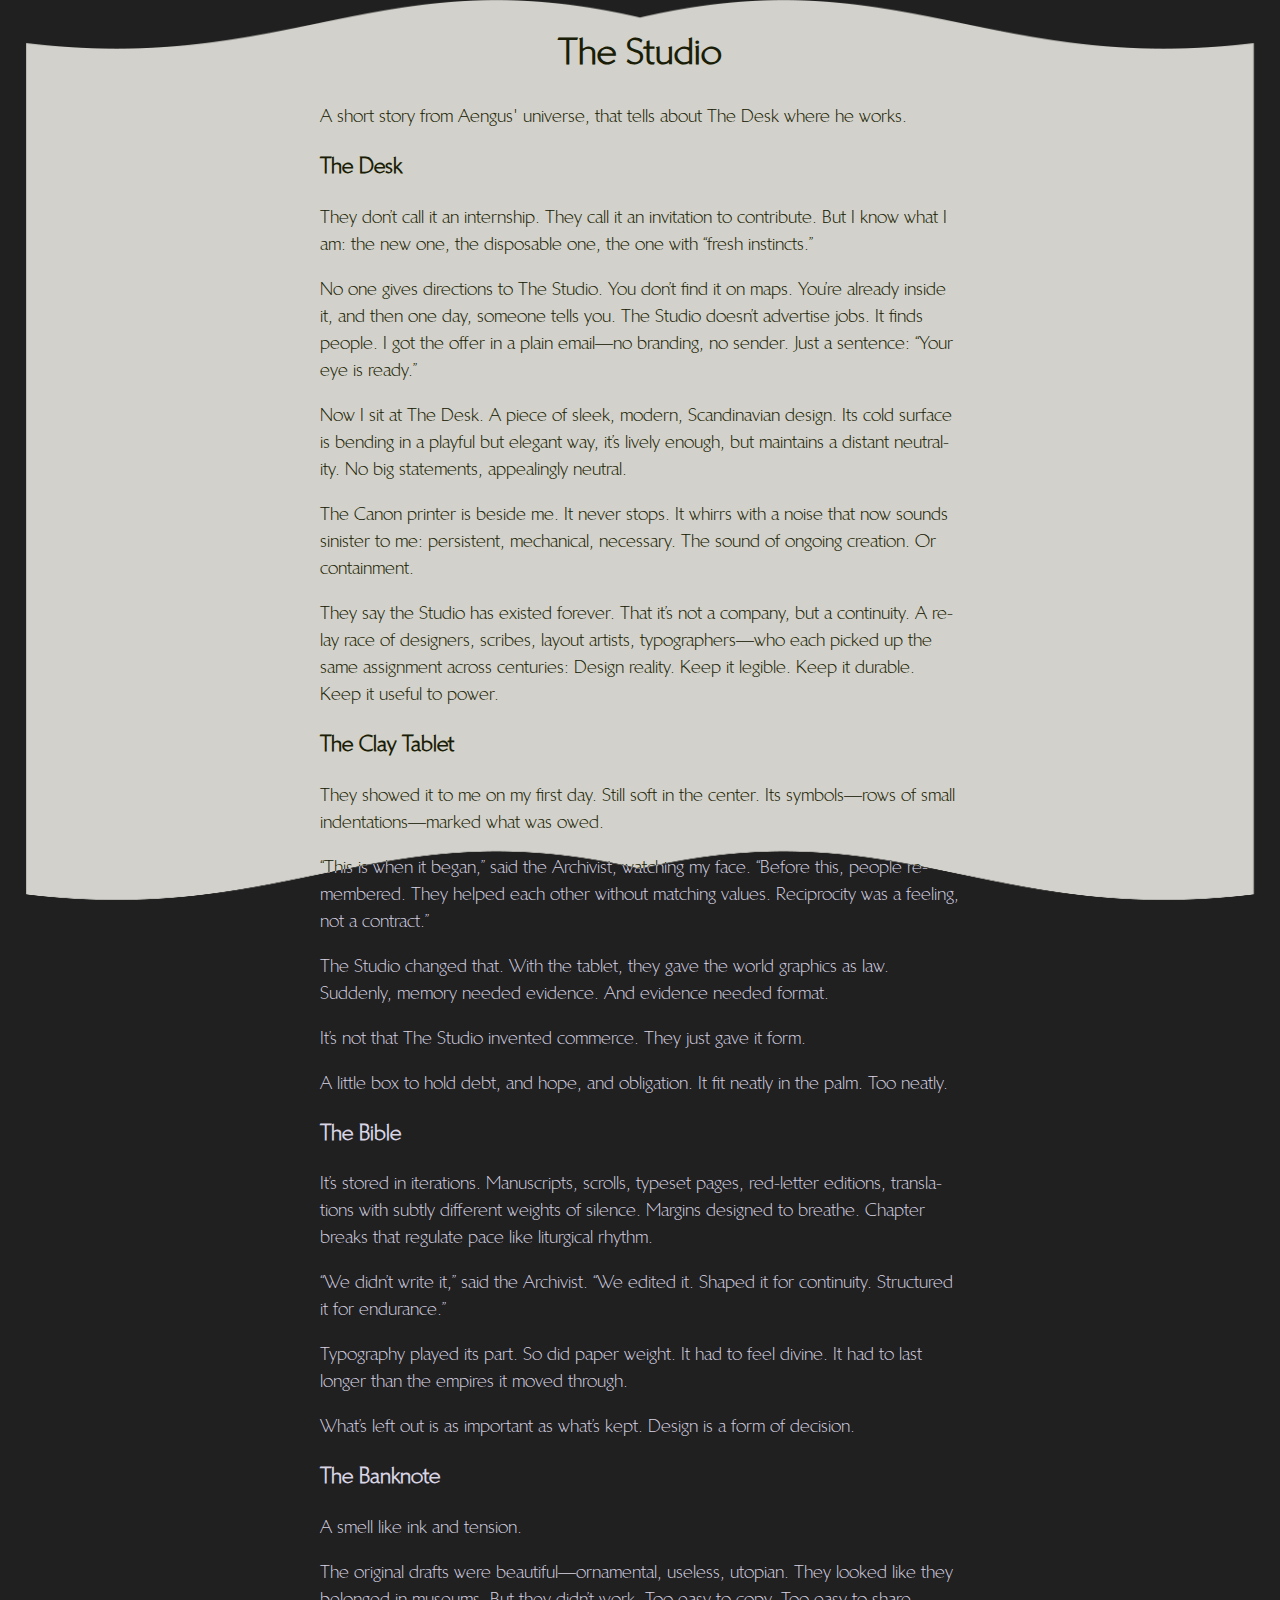
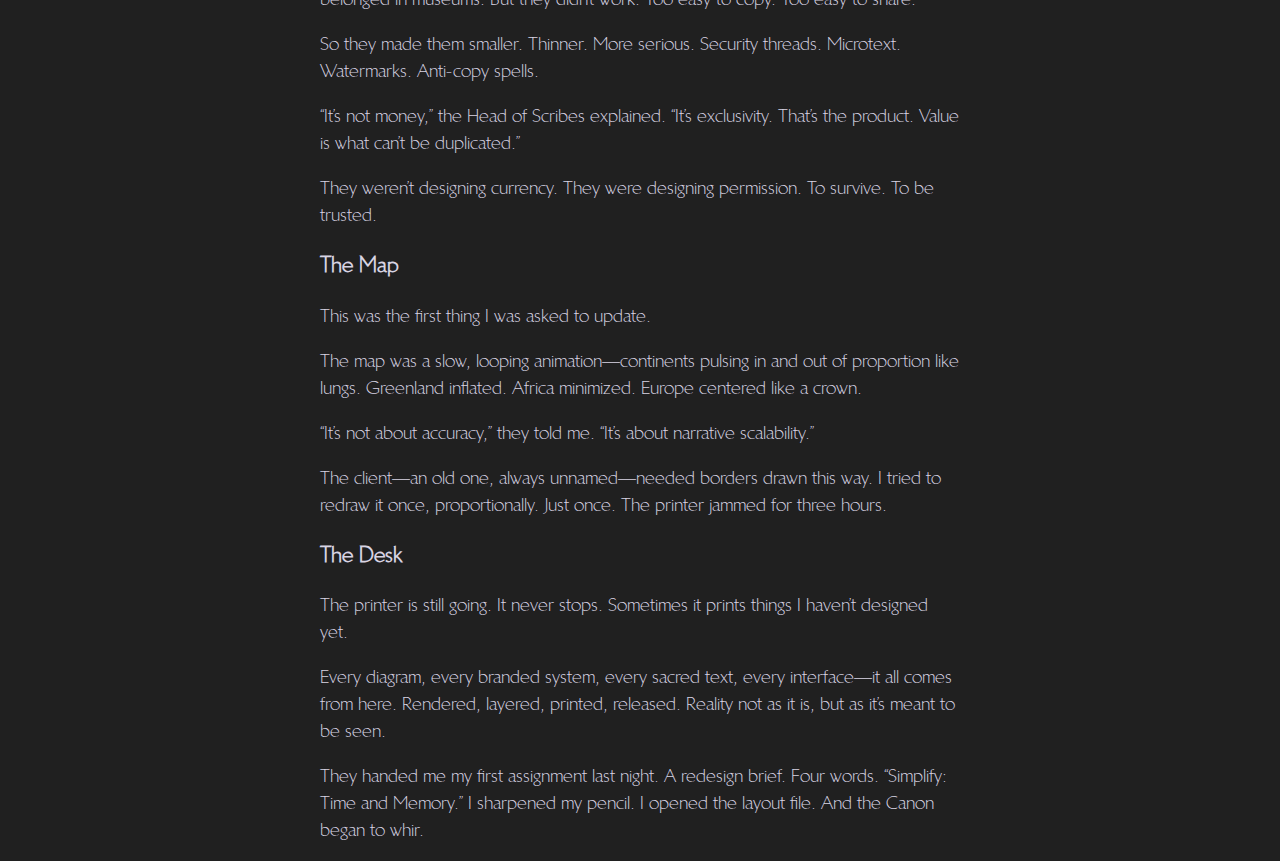
<file: aengus_website/story.html>
<!DOCTYPE html>

<html lang="en">

<head>

	<meta charset="utf-8">
	<meta name="viewport" content="width=device-width,initial-scale=1.0">
	<!-- <meta name="viewport" content="width=device-width, initial-scale=1, maximum-scale=1, user-scalable=no, minimal-ui"> -->


	<!-- meta tags, fill them with website meta infos -->
	<meta name="description" content="Description of your web page" />
	<meta name="keywords" content="Keyword 1, Keyword 2, Keyword 3, Keyword 4, Keyword 5 ..." />
	<meta name="author" content="Name of the author/owner of the webpage's content" />

	<!-- favicon, fill with a 512x512px .png image named 'favicon.png' -->
	<link rel="icon" href="assets/images/favicon/favicon.png" />

	<!-- website title, visible in the browser window and on link sharing -->
	<title>The Sonic Experiences of Aengus G.</title>

	<!-- links for extensions and dependencies -->

	<!-- css -->
	<!-- first link your CSS dependences, here is normalize, a CSS 'reset' for cross-browser appearence uniformity -->
	<link rel="stylesheet" href="assets/css/normalize.css">
	<!-- you stylesheet -->
	<link rel="stylesheet" href="assets/css/story_style.css?ver=1.0">

	<!-- js -->
	<!-- first link your javascript dependencies -->

	<!-- then your function scripts -->
	
	
</head>

<body>

  <div class="page-wrapper">

  <div class="png-mask"></div>
  

  <h1>The Studio</h1>
  <p> 
    A short story from Aengus' universe, that tells about The Desk where he works.
  </p>

  <section>
    <h3>The Desk</h3>
    <p>
      They don’t call it an internship.
      They call it an invitation to contribute. But I know what I am: the new one, the disposable one, the one with “fresh instincts.”
    </p>
    <p>
      No one gives directions to The Studio.
      You don’t find it on maps. You’re already inside it, and then one day, someone tells you.
      The Studio doesn’t advertise jobs. It finds people. I got the offer in a plain email—no branding, no sender. Just a sentence:
      “Your eye is ready.”
    </p> 
    <p>
      Now I sit at The Desk. A piece of sleek, modern, Scandinavian design. Its cold surface is bending in a playful but elegant way, it’s lively enough, but maintains a distant neutrality. No big statements, appealingly neutral.
    </p>
    <p>
      The Canon printer is beside me. It never stops.
      It whirrs with a noise that now sounds sinister to me: persistent, mechanical, necessary. The sound of ongoing creation. Or containment.
    </p>
    <p>
      They say the Studio has existed forever. That it’s not a company, but a continuity. A relay race of designers, scribes, layout artists, typographers—who each picked up the same assignment across centuries:
      Design reality. Keep it legible. Keep it durable. Keep it useful to power.
    </p>
    
  </section>

  <section>
    <h3>The Clay Tablet</h3>
    <p>
      They showed it to me on my first day.
      Still soft in the center. Its symbols—rows of small indentations—marked what was owed.
    </p>
    <p>
      “This is when it began,” said the Archivist, watching my face.
      “Before this, people remembered. They helped each other without matching values. Reciprocity was a feeling, not a contract.”
    </p>
    <p>
      The Studio changed that. With the tablet, they gave the world graphics as law. Suddenly, memory needed evidence. And evidence needed format.
    </p>
    <p>
      It’s not that The Studio invented commerce.
      They just gave it form.
    </p>
    <p>
      A little box to hold debt, and hope, and obligation.
      It fit neatly in the palm.
      Too neatly.
    </p>
  </section>

  <section>
    <h3>The Bible</h3>
    <p>
      It’s stored in iterations. Manuscripts, scrolls, typeset pages, red-letter editions, translations with subtly different weights of silence.
Margins designed to breathe. Chapter breaks that regulate pace like liturgical rhythm.
</p>
<p>
“We didn’t write it,” said the Archivist. “We edited it. Shaped it for continuity. Structured it for endurance.”
</p>
<p>
Typography played its part. So did paper weight.
It had to feel divine.
It had to last longer than the empires it moved through.
</p>
<p>
What’s left out is as important as what’s kept.
Design is a form of decision.
</p>
  
  </section>

  <section>
    <h3>The Banknote</h3>
    <p>
      A smell like ink and tension.
    </p>
    <p>
The original drafts were beautiful—ornamental, useless, utopian. They looked like they belonged in museums. But they didn’t work. Too easy to copy. Too easy to share.
</p>
<p>
So they made them smaller. Thinner. More serious.
Security threads. Microtext. Watermarks.
Anti-copy spells.
</p>
<p>
“It’s not money,” the Head of Scribes explained. “It’s exclusivity. That’s the product. Value is what can’t be duplicated.”
</p>
<p>
They weren’t designing currency. They were designing permission.
To survive.
To be trusted.
</p>
    
  </section>

  <section>
    <h3>The Map</h3>
    <p>
      This was the first thing I was asked to update.
    </p>
    <p>
The map was a slow, looping animation—continents pulsing in and out of proportion like lungs.
Greenland inflated. Africa minimized. Europe centered like a crown.
</p>
<p>
“It’s not about accuracy,” they told me. “It’s about narrative scalability.”
</p>
<p>
The client—an old one, always unnamed—needed borders drawn this way. 
I tried to redraw it once, proportionally. Just once.
The printer jammed for three hours.
</p>
  </section>

  <section>
    <h3>The Desk</h3>
    <p>
      The printer is still going. It never stops.
Sometimes it prints things I haven’t designed yet.
</p>
<p>
Every diagram, every branded system, every sacred text, every interface—it all comes from here. Rendered, layered, printed, released. Reality not as it is, but as it’s meant to be seen.
</p>
<p>
They handed me my first assignment last night.
A redesign brief. Four words.

“Simplify: Time and Memory.”

I sharpened my pencil.
I opened the layout file.
And the Canon began to whir.
</p>
  </section>


  <script type="text/javascript" src="assets/js/story_script.js?ver=1.0"></script>


</div>

</body>
</html>
</file>
<file: assets/css/style.css>
@charset "UTF-8";



/* @FONT FACE (enable the use of 'custom fonts' inside your document) */

/* 
  You can use 'fontsquirrel' (https://www.fontsquirrel.com) 
  or 'transfonter' (https://transfonter.org)
  to generate your own font for the web from .ttf or .oft files 
*/

@font-face {
  font-family: 'trattatello';
  src: url('../fonts/Trattatello.woff'),
  url('../fonts/Trattatello.woff2');
  font-weight: normal;
  font-style: normal;
  font-display: block;
}

@font-face {
  font-family: 'main sans';
  src: url('../fonts/BreweryNo2CYR-Light.otf');
  font-weight: normal;
  font-style: normal;
  font-display: block;
}


/* .title-container {
  display: flex;
  justify-content: center;
  align-items: center;
  height: 100vh;
  width: 100vw;
  overflow: hidden;
  position: relative;
  margin-left: 0vw !important;
  z-index: 100;
}

.lettering {
  display: block;
  width: 70vw; 
  height: 70vh;
  object-fit: contain;
  position: absolute;
  top: 50%;
  left: 50%;
  transform: translate(-50%, -50%);
} */

.lettering {
  padding-top: 10vh;
  width: 20rem;
  min-width: 100px;
  display: block;
  margin: 0 auto;
  z-index: 100;
  opacity: 0.8;
}


@media (min-width: 1000px) {
  .lettering {
    width: 30rem;
  }
}

.rolle-img {
width: 3rem;
min-width: 100px;
display: block;
filter: grayscale(50%);
/* margin: 0 auto; */
z-index: -10;
opacity: 0.3;
margin: 1em auto;
}

.kodwo-img {
  width: 19rem;
  min-width: 100px;
  display: block;
  filter: grayscale(80%);
  /* margin: 0 auto; */
  z-index: -10;
  opacity: 0.3;
  margin: 1em auto;
}

@media (min-width: 1000px) {
  .kodwo-img {
    width: 35rem;
  }
}

.aengus-img {
  width: 13rem;
  min-width: 100px;
  display: block;
  filter: grayscale(50%);
  /* margin: 0 auto; */
  z-index: -10;
  opacity: 0.15;
  margin: 1em auto;
}

/* .embryo-img {
  width: 13rem;
  min-width: 100px;
  display: block;
  filter: grayscale(50%);
  z-index: -10;
  opacity: 0.5;
  margin: 1em auto;
} */

.bg-img {
top: 0vh;
left: 0vw;
width: 100vw;
height: 100vh;
display: block;
position: fixed;
z-index: 1000;
opacity: 0.3;
pointer-events: none;
}

/* VARIABLES */

:root {
  /* Color values */
  --color-background: rgb(32, 32, 32);
  --color-text: rgb(216, 212, 227);
  --color-text-link: #97C7DC;
  /* --color-text-link-hover: rgba(225, 60, 0, 0.4); */
  /* Font values */
  --font-text: 'main sans', 'Helvetica', 'Arial', sans-serif;
  --font-size: 24px;
  /* Margin value */
  /* --margin: 1rem; */
}

::selection {
  background-color: #97C7DC; /* Custom background color */
  color: #000000; /* Custom text color */
}

/* For Mozilla Firefox */
::-moz-selection {
  background-color: #97C7DC;
  color: #000000;
}

/* GENERAL STYLES */

html {
  font: var(--font-size) var(--font-family);
  color: var(--color-text);
  background-color: var(--color-background);
  scroll-behavior: smooth;
}

body {
  position: relative;
  /* text-align: justify; */
  background-color: var(--color-background);
  font: var(--font-size) var(--font-family);
  font-family: 'main sans', sans-serif;
  color: var(--color-text);
  width: 90%;
  height: auto;
  overflow-y: auto;
  overflow-x: hidden;
  /* from tufte.css */
  margin-left: auto;
  margin-right: auto;
  /* padding-left: 12.5%; */
  max-width: 1000px;
  counter-reset: sidenote-counter;
  line-height: 1.5 !important;
  hyphens: auto;
}

body::-webkit-scrollbar {
  display: none;
}

@media (min-width: 1000px) {
  body {
    width: 50%;
  }
}

/* header {
  text-align: center;
  padding: none !important;
  margin-left: auto;
  margin-right: auto;
} */

.png-mask {
  position: fixed;
  top: 0dvh;
  bottom: -8dvh;
  left: 2dvw;
  width: 96dvw;
  height: 80dvh;
  background: url('../images/book2.png') no-repeat center center;
  background-size: 100% 100%;
  mix-blend-mode: difference;
  pointer-events: none;
  z-index: 2000;
  transition: height 0.4s ease-in-out;
}
/* 
@media (min-width: 1000px) {
  .png-mask {
    width: 50vw;
  }
} */



.mask-container {
  position: fixed;
  top: 0;
  /* bottom: 0; */
  left: 5vw;
  /* transform: translate(-50%, -50%); */
  width: 90vw;
  /* height: 100vh; */
  pointer-events: none; /* Allow clicks through */
  mix-blend-mode: difference; /* Core effect */
  /* background-size: 100% 100%; */
  /* display: flex; */
  /* justify-content: center; */
  /* align-items: center; */
}


h1 {
/* hyphens: none; */
}

a {
  color: var(--color-text-link);
  text-decoration: none;
}

a:hover {
  color: var(--color-text-link-hover);
  text-decoration: none;
}

.custom-font {
  font-family: 'trattatello';
  text-align: left;
  display: block; /* Forces it to be on a new line */
  margin-bottom: 20px; /* Adds some space after it */
  line-height: 1.8;
}

.info {
  color: rgb(151, 199, 220, 0.5);
  padding-top: 7em;
  padding-bottom: 17em;
  font-family: 'trattatello';
  text-align: center;
  line-height: 1.9;
}

.info-alternative-characters {
  font-feature-settings: 'salt' 4, 'ss01' 2;
}

.info-alternative-characters-2 {
  font-feature-settings: 'salt' 1, 'ss01' 2;
}

.custom-font-table-of-content-title {
  font-family: 'trattatello';
  font-size: 2em;
  display: inline; /* So highlight only covers the text */
  line-height: 3;
  font-feature-settings: 'salt' 1, 'ss01' 2; 
}

.custom-font-table-of-content {
  font-family: 'trattatello';
  display: inline; /* So highlight only covers the text */
  background-color:rgb(151, 199, 220, 0.2); /* Example highlight */
  padding: 0.1em 0.5em;
  line-height: 3;
}

nav ul {
  text-align: center;
  list-style: none; /* Remove default bullet points */
  padding: 0;
  margin: 0;
  padding-bottom: 7em;
}

/* nav {
margin-top: 1000px;
} */


.highlight {
  background-color: rgb(151, 199, 220, 0.2);
  padding: 0.1em 0.2em;
}

.alternative-character-1 {
  font-feature-settings: 'salt' 4, 'ss01' 2;
}

.alternative-character-2 {
  font-feature-settings: 'salt' 4, 'ss01' 2;
}

.alternative-character-3 {
  font-feature-settings: 'salt' 5, 'ss01' 2;
}

.alternative-character-4 {
  font-feature-settings: 'salt' 4, 'ss01' 2;
}


/* .rectangle {
  width: 20em;
  min-width: 100px;
  height: 20em;
  background-size: cover;
  background-position: center;
  background-repeat: no-repeat;
  opacity: 0.9;
  transform: rotate(90deg);
  display: flex;
  justify-content: center;
  align-items: center;
  position: relative;
  z-index: 100;
  margin: 1em auto;
  flex-direction: column;
} */

.rectangle {
  width: 20em;
  min-width: 100px;
  height: 20em;
  opacity: 0.9;
  transform: rotate(90deg);
  display: flex;
  justify-content: center;
  align-items: center;
  position: relative;
  z-index: 100;
  margin: 1em auto;
  flex-direction: column;
}

.background-img {
  position: absolute;
  width: 100%;
  height: 100%;
  transform: rotate(-90deg);
  opacity: 0.4;
  object-fit: contain; /* Ensures the image covers the entire div */
  z-index: -100; /* Moves the image behind the other content */
}

.button-wrapper {
  width: 2em;
  height: 2em;
  background-color: #97C7DC;
  display: flex;
  justify-content: center;
  align-items: center;
  border-radius: 5px;
  z-index: 2;
}

.play-button {
  width: 3em;
  height: 3em;
  background: none;
  border: none;
  /* color: rgb(255, 255, 255); */
  /* font-size: 24px; */
  cursor: pointer;
  transform: rotate(-90deg);
  color: #2f2f2f;
  z-index: 10000;
}

.progress-bar {
  position: absolute;
  width: 100%;
  height: 0.5em;
  bottom: 50%;
  left: 50%;
  transform: translate(-50%, 50%);
  background: #97C7DC;
  z-index: 1;
}

.progress {
  height: 100%;
  background: #2f2f2f;
  width: 0%;
}



/* prev audio stuff */

      /* .container {
        display: grid;
        grid-template-columns: auto 1fr;
        gap: 10%;
        width: 80%;
        align-items: stretch;
        z-index: 1;
      }
      .rectangle {
        width: 60%;
        background-color: #555;
        transform: rotate(90deg);
        border-radius: 5px;
        display: flex;
        justify-content: center;
        align-items: center;
        position: relative;
        z-index: 2;
      }

      #audio1 {
        width: 100%;
        z-index: 100;
      } */




/* PAGE STYLES */

/* page structure */

div.page-wrapper {
  /* the element that 'wraps' everything */
  padding: var(--margin);
}

/* navigation */

nav {}

/* content */

main {}

summary {}



#introduction {
  margin-top: 3em;
}

#one-minute-counter-reality {
  margin-top: 3em;
}

#the-sonic-matter {
  margin-top: 3em;
}

#immaterial-interlude {
  margin-top: 3em;
}

#the-sonic-ghost {
  margin-top: 3em;
}

#listening {
  margin-top: 3em;
}

#outro-conclusion {
  margin-top: 3em;
}

#outro-conclusion-end {
  margin-bottom: 4em;
}

#references {
  margin-top: 3em;
}



/* UTILITY CLASSES */

/* hide desktop mobile etc */

/* .desktop-only {
  display: block;
}

.mobile-only {
  display: none;
} */



/* WEBSITE MEDIA QUERIES */

/* responsive typeface for various breaking points, sets the default 'rem' value */
@media (max-width: 299px) {
  :root {
    --font-size: 10px;
  }

  html,
  body {
    font: var(--font-size) var(--font-text);
  }

}

@media (min-width: 300px) and (max-width: 339px) {
  :root {
    --font-size: 13px;
  }

  html,
  body {
    font: var(--font-size) var(--font-text);
  }

}

@media (min-width: 340px) and (max-width: 440px) {
  :root {
    --font-size: 15px;
  }

  html,
  body {
    font: var(--font-size) var(--font-text);
  }
}

@media (min-width: 441px) and (max-width: 779px) {
  :root {
    --font-size: 18px;
  }

  html,
  body {
    font: var(--font-size) var(--font-text);
  }
}

@media (min-width: 780px) and (max-width: 992px) {
  :root {
    --font-size: 18px;
  }

  html,
  body {
    font: var(--font-size) var(--font-text);
  }

}

@media (min-width: 993px) and (max-width: 1200px) {
  :root {
    --font-size: 18px;
  }

  html,
  body {
    font: var(--font-size) var(--font-text);
  }

}

@media (min-width: 1201px) and (max-width: 1320px) {
  :root {
    --font-size: 18px;
  }

  html,
  body {
    font: var(--font-size) var(--font-text);
  }

}

@media (min-width: 1321px) {
  :root {
    --font-size: 18px;
  }

  html,
  body {
    font: var(--font-size) var(--font-text);
  }

}

/* styles for 'mobile', screen sizes up to 779px, should covers 'mobile' and 'tablet' */
/* style this one first and then use the subsequent ones in a cascading way (from general to specific) */

@media (max-width: 779px) {

  /* your 'mobile' overriding css properties here */



  /* utility classes, mobile */

  /* .desktop-only {
    display: none;
  }

  .mobile-only {
    display: block;
  } */

}



/* use this query to apply style changes to smaller smartphones sizes (like an iPhone 5S or SE 2016), max size of 339px */

@media (max-width: 339px) {

  /* your overriding css properties here */

}



/* use this query to apply style changes for 'mobile' screen sizes that are flipped in 'landscape' mode */

@media (max-width: 779px) and (orientation: landscape) {

  /* your overriding css properties here */

}



/* use this query to apply style for 'small' desktop screens */

@media (min-width: 780px) and (max-width: 992px) {

  /* your overriding css properties here */

}

/**************************
 * BASIC CHECKBOX EXAMPLE *
 **************************/

 /* fieldset {
  padding: 1rem;
  display: inline-grid;
  grid-template-columns: auto auto auto;
  align-items: center;
  line-height: 1;
 }

fieldset > input.submit-button {
  justify-self: end;
 }

 #yes:checked + span {
  background-color: palegreen;
 } */

/******************
 * FROM TUFTE.CSS *
 ******************/

/* body {
  margin-left: auto;
  margin-right: auto;
  padding-left: 12.5%;
  max-width: 1400px;
  counter-reset: sidenote-counter;
} */
</file>
<file: aengus_website/assets/css/story_style.css>
@charset "UTF-8";



/* @FONT FACE (enable the use of 'custom fonts' inside your document) */

/* 
  You can use 'fontsquirrel' (https://www.fontsquirrel.com) 
  or 'transfonter' (https://transfonter.org)
  to generate your own font for the web from .ttf or .oft files 
*/

@font-face {
  font-family: 'trattatello';
  src: url('../fonts/Trattatello.woff'),
  url('../fonts/Trattatello.woff2');
  font-weight: normal;
  font-style: normal;
  font-display: block;
}

@font-face {
  font-family: 'main sans';
  src: url('../fonts/BreweryNo2CYR-Light.otf');
  font-weight: normal;
  font-style: normal;
  font-display: block;
}

h1 {
    text-align: center;
}


/* VARIABLES */

:root {
  /* Color values */
  --color-background: rgb(32, 32, 32);
  --color-text: rgb(216, 212, 227);
  --color-text-link: #97C7DC;
  /* --color-text-link-hover: rgba(225, 60, 0, 0.4); */
  /* Font values */
  --font-text: 'main sans', 'Helvetica', 'Arial', sans-serif;
  --font-size: 24px;
  /* Margin value */
  /* --margin: 1rem; */
}

::selection {
  background-color: #97C7DC; /* Custom background color */
  color: #000000; /* Custom text color */
}

/* For Mozilla Firefox */
::-moz-selection {
  background-color: #97C7DC;
  color: #000000;
}

/* GENERAL STYLES */

html {
  font: var(--font-size) var(--font-family);
  color: var(--color-text);
  background-color: var(--color-background);
  scroll-behavior: smooth;
}

body {
  position: relative;
  /* text-align: justify; */
  background-color: var(--color-background);
  font: var(--font-size) var(--font-family);
  font-family: 'main sans', sans-serif;
  color: var(--color-text);
  width: 90%;
  height: auto;
  overflow-y: auto;
  overflow-x: hidden;
  /* from tufte.css */
  margin-left: auto;
  margin-right: auto;
  /* padding-left: 12.5%; */
  max-width: 1000px;
  counter-reset: sidenote-counter;
  line-height: 1.5 !important;
  hyphens: auto;
}

body::-webkit-scrollbar {
  display: none;
}

@media (min-width: 1000px) {
  body {
    width: 50%;
  }
}

/* header {
  text-align: center;
  padding: none !important;
  margin-left: auto;
  margin-right: auto;
} */

.png-mask {
  position: fixed;
  top: 0dvh;
  bottom: -8dvh;
  left: 2dvw;
  width: 96dvw;
  height: 80dvh;
  background: url('../images/book2.png') no-repeat center center;
  background-size: 100% 100%;
  mix-blend-mode: difference;
  pointer-events: none;
  z-index: 2000;
  transition: height 0.4s ease-in-out;
}
/* 
@media (min-width: 1000px) {
  .png-mask {
    width: 50vw;
  }
} */



.mask-container {
  position: fixed;
  top: 0;
  /* bottom: 0; */
  left: 5vw;
  /* transform: translate(-50%, -50%); */
  width: 90vw;
  /* height: 100vh; */
  pointer-events: none; /* Allow clicks through */
  mix-blend-mode: difference; /* Core effect */
  /* background-size: 100% 100%; */
  /* display: flex; */
  /* justify-content: center; */
  /* align-items: center; */
}


h1 {
/* hyphens: none; */
}

a {
  color: var(--color-text-link);
  text-decoration: none;
}

a:hover {
  color: var(--color-text-link-hover);
  text-decoration: none;
}

.custom-font {
  font-family: 'trattatello';
  text-align: left;
  display: block; /* Forces it to be on a new line */
  margin-bottom: 20px; /* Adds some space after it */
  line-height: 1.8;
}

.info {
  color: rgb(151, 199, 220, 0.5);
  padding-top: 7em;
  padding-bottom: 17em;
  font-family: 'trattatello';
  text-align: center;
  line-height: 1.9;
}

.info-alternative-characters {
  font-feature-settings: 'salt' 4, 'ss01' 2;
}

.info-alternative-characters-2 {
  font-feature-settings: 'salt' 1, 'ss01' 2;
}

.custom-font-table-of-content-title {
  font-family: 'trattatello';
  font-size: 2em;
  display: inline; /* So highlight only covers the text */
  line-height: 3;
  font-feature-settings: 'salt' 1, 'ss01' 2; 
}

.custom-font-table-of-content {
  font-family: 'trattatello';
  display: inline; /* So highlight only covers the text */
  background-color:rgb(151, 199, 220, 0.2); /* Example highlight */
  padding: 0.1em 0.5em;
  line-height: 3;
}

nav ul {
  text-align: center;
  list-style: none; /* Remove default bullet points */
  padding: 0;
  margin: 0;
  padding-bottom: 7em;
}

/* nav {
margin-top: 1000px;
} */


.highlight {
  background-color: rgb(151, 199, 220, 0.2);
  padding: 0.1em 0.2em;
}

.alternative-character-1 {
  font-feature-settings: 'salt' 4, 'ss01' 2;
}

.alternative-character-2 {
  font-feature-settings: 'salt' 4, 'ss01' 2;
}

.alternative-character-3 {
  font-feature-settings: 'salt' 5, 'ss01' 2;
}

.alternative-character-4 {
  font-feature-settings: 'salt' 4, 'ss01' 2;
}


/* .rectangle {
  width: 20em;
  min-width: 100px;
  height: 20em;
  background-size: cover;
  background-position: center;
  background-repeat: no-repeat;
  opacity: 0.9;
  transform: rotate(90deg);
  display: flex;
  justify-content: center;
  align-items: center;
  position: relative;
  z-index: 100;
  margin: 1em auto;
  flex-direction: column;
} */

.rectangle {
  width: 20em;
  min-width: 100px;
  height: 20em;
  opacity: 0.9;
  transform: rotate(90deg);
  display: flex;
  justify-content: center;
  align-items: center;
  position: relative;
  z-index: 100;
  margin: 1em auto;
  flex-direction: column;
}

.background-img {
  position: absolute;
  width: 100%;
  height: 100%;
  transform: rotate(-90deg);
  opacity: 0.4;
  object-fit: contain; /* Ensures the image covers the entire div */
  z-index: -100; /* Moves the image behind the other content */
}

.button-wrapper {
  width: 2em;
  height: 2em;
  background-color: #97C7DC;
  display: flex;
  justify-content: center;
  align-items: center;
  border-radius: 5px;
  z-index: 2;
}

.play-button {
  width: 3em;
  height: 3em;
  background: none;
  border: none;
  /* color: rgb(255, 255, 255); */
  /* font-size: 24px; */
  cursor: pointer;
  transform: rotate(-90deg);
  color: #2f2f2f;
  z-index: 10000;
}

.progress-bar {
  position: absolute;
  width: 100%;
  height: 0.5em;
  bottom: 50%;
  left: 50%;
  transform: translate(-50%, 50%);
  background: #97C7DC;
  z-index: 1;
}

.progress {
  height: 100%;
  background: #2f2f2f;
  width: 0%;
}



/* prev audio stuff */

      /* .container {
        display: grid;
        grid-template-columns: auto 1fr;
        gap: 10%;
        width: 80%;
        align-items: stretch;
        z-index: 1;
      }
      .rectangle {
        width: 60%;
        background-color: #555;
        transform: rotate(90deg);
        border-radius: 5px;
        display: flex;
        justify-content: center;
        align-items: center;
        position: relative;
        z-index: 2;
      }

      #audio1 {
        width: 100%;
        z-index: 100;
      } */




/* PAGE STYLES */

/* page structure */

div.page-wrapper {
  /* the element that 'wraps' everything */
  padding: var(--margin);
}

/* navigation */

nav {}

/* content */

main {}

summary {}



#introduction {
  margin-top: 3em;
}

#one-minute-counter-reality {
  margin-top: 3em;
}

#the-sonic-matter {
  margin-top: 3em;
}

#immaterial-interlude {
  margin-top: 3em;
}

#the-sonic-ghost {
  margin-top: 3em;
}

#listening {
  margin-top: 3em;
}

#outro-conclusion {
  margin-top: 3em;
}

#outro-conclusion-end {
  margin-bottom: 4em;
}

#references {
  margin-top: 3em;
}



/* UTILITY CLASSES */

/* hide desktop mobile etc */

/* .desktop-only {
  display: block;
}

.mobile-only {
  display: none;
} */



/* WEBSITE MEDIA QUERIES */

/* responsive typeface for various breaking points, sets the default 'rem' value */
@media (max-width: 299px) {
  :root {
    --font-size: 10px;
  }

  html,
  body {
    font: var(--font-size) var(--font-text);
  }

}

@media (min-width: 300px) and (max-width: 339px) {
  :root {
    --font-size: 13px;
  }

  html,
  body {
    font: var(--font-size) var(--font-text);
  }

}

@media (min-width: 340px) and (max-width: 440px) {
  :root {
    --font-size: 15px;
  }

  html,
  body {
    font: var(--font-size) var(--font-text);
  }
}

@media (min-width: 441px) and (max-width: 779px) {
  :root {
    --font-size: 18px;
  }

  html,
  body {
    font: var(--font-size) var(--font-text);
  }
}

@media (min-width: 780px) and (max-width: 992px) {
  :root {
    --font-size: 18px;
  }

  html,
  body {
    font: var(--font-size) var(--font-text);
  }

}

@media (min-width: 993px) and (max-width: 1200px) {
  :root {
    --font-size: 18px;
  }

  html,
  body {
    font: var(--font-size) var(--font-text);
  }

}

@media (min-width: 1201px) and (max-width: 1320px) {
  :root {
    --font-size: 18px;
  }

  html,
  body {
    font: var(--font-size) var(--font-text);
  }

}

@media (min-width: 1321px) {
  :root {
    --font-size: 18px;
  }

  html,
  body {
    font: var(--font-size) var(--font-text);
  }

}

/* styles for 'mobile', screen sizes up to 779px, should covers 'mobile' and 'tablet' */
/* style this one first and then use the subsequent ones in a cascading way (from general to specific) */

@media (max-width: 779px) {

  /* your 'mobile' overriding css properties here */



  /* utility classes, mobile */

  /* .desktop-only {
    display: none;
  }

  .mobile-only {
    display: block;
  } */

}



/* use this query to apply style changes to smaller smartphones sizes (like an iPhone 5S or SE 2016), max size of 339px */

@media (max-width: 339px) {

  /* your overriding css properties here */

}



/* use this query to apply style changes for 'mobile' screen sizes that are flipped in 'landscape' mode */

@media (max-width: 779px) and (orientation: landscape) {

  /* your overriding css properties here */

}



/* use this query to apply style for 'small' desktop screens */

@media (min-width: 780px) and (max-width: 992px) {

  /* your overriding css properties here */

}

/**************************
 * BASIC CHECKBOX EXAMPLE *
 **************************/

 /* fieldset {
  padding: 1rem;
  display: inline-grid;
  grid-template-columns: auto auto auto;
  align-items: center;
  line-height: 1;
 }

fieldset > input.submit-button {
  justify-self: end;
 }

 #yes:checked + span {
  background-color: palegreen;
 } */

/******************
 * FROM TUFTE.CSS *
 ******************/

/* body {
  margin-left: auto;
  margin-right: auto;
  padding-left: 12.5%;
  max-width: 1400px;
  counter-reset: sidenote-counter;
} */
</file>
